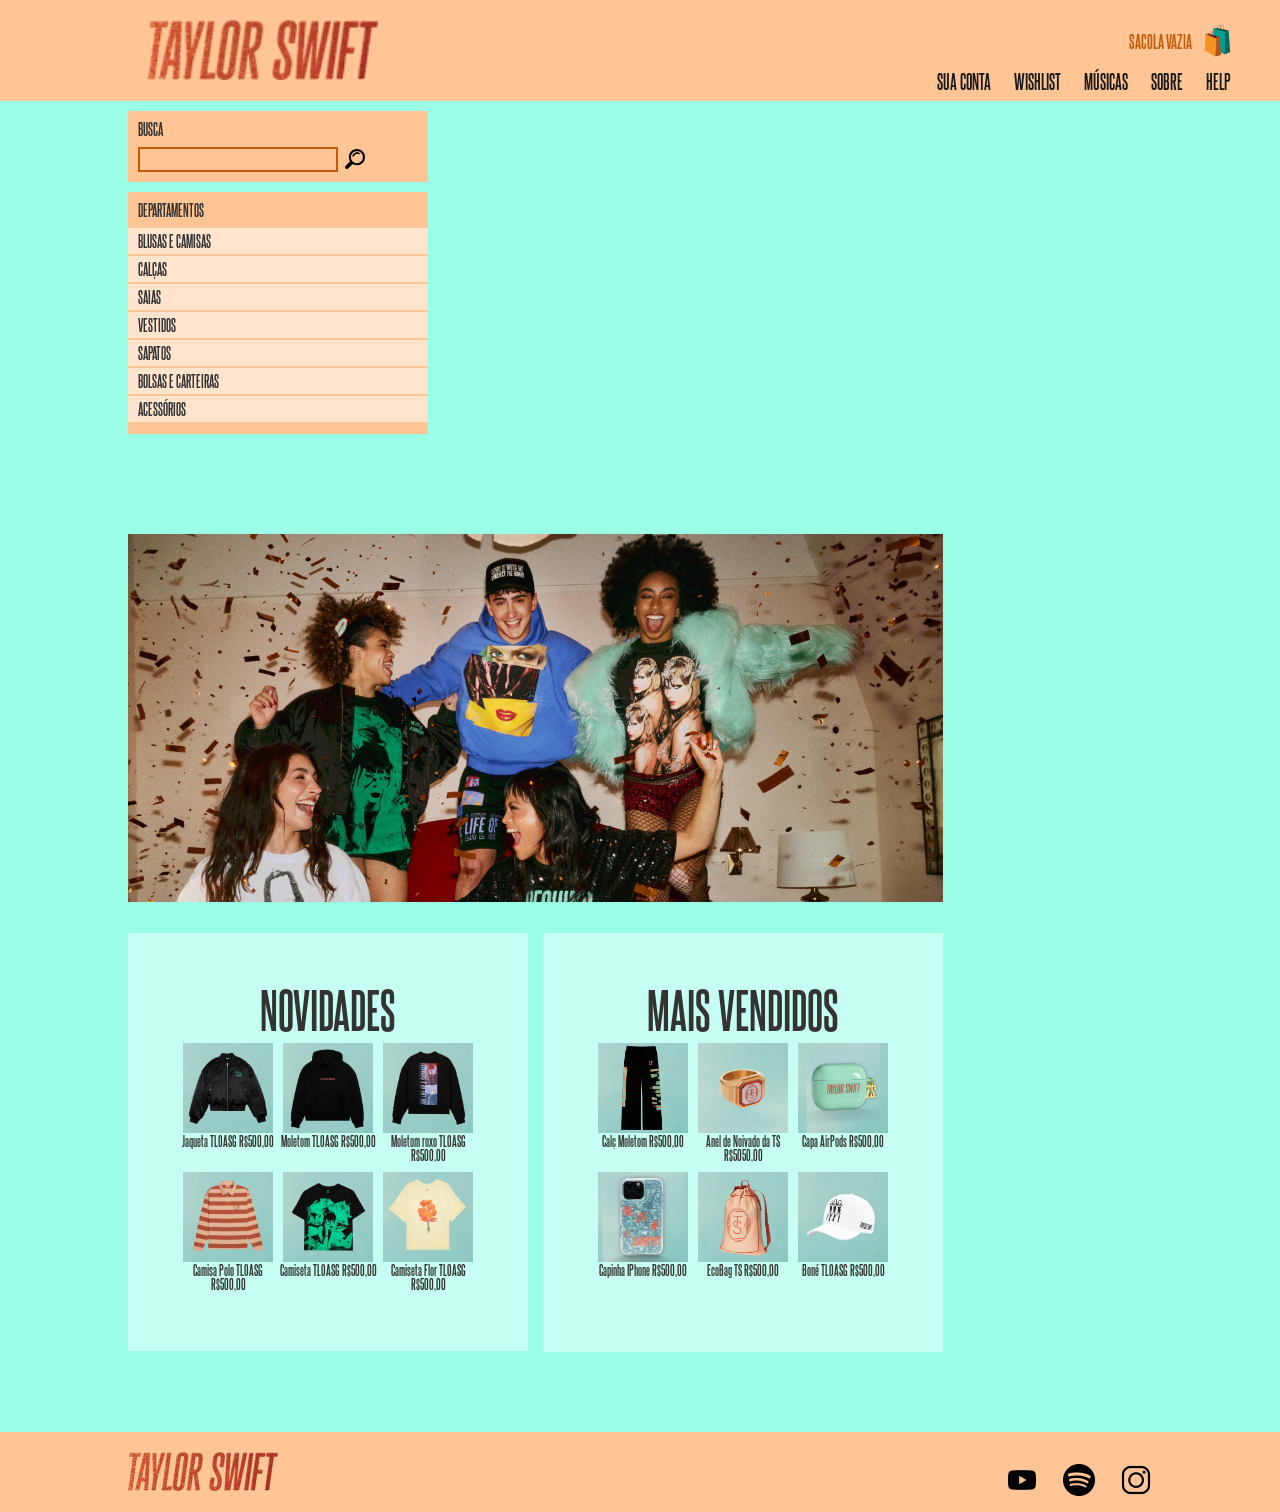
<file: index.html>
<!DOCTYPE html>
<html lang="en">

<head>
  <meta charset="UTF-8">
  <meta name="viewport" content="width=device-width, initial-scale=1.0">
  <title>Taylor Swift</title>
</head>
<link rel="stylesheet" href="css/reset.css">
<link rel="stylesheet" href="css/estilos.css">

<body>
  <header>
    <div class="container">
      <h1 class="logo"> <img src="img/logo2.png" alt="Logo TS" width="230px"></h1>
      <a href="sacola.html">
        <div class="sacola">
          <p>SACOLA VAZIA</p>
          <img src="img/sacola.png" alt="sacola" width="35px">
        </div>
      </a>
      <nav class="menu-opcoes">
        <div class="opcoes">
          <ul>
            <li><a href="suaconta.html">SUA CONTA</a></li>
            <li><a href="wishlist.html">WISHLIST</a></li>
            <li><a href="musicas.html">MÚSICAS</a></li>
            <li><a href="sobre.html">SOBRE</a></li>
            <li><a href="help.html">HELP</a></li>
          </ul>
        </div>
      </nav>
    </div>
  </header>
  <main class="container destaque">
    <section class="busca">
      <h2>Busca</h2>
      <form>
        <input type="search">
        <button>Buscar</button>
      </form>
    </section>
    <!-- fim .busca -->
    <section class="menu-departamentos">
      <h2>Departamentos</h2>
      <nav>
        <ul>
          <li><a href="#">Blusas e Camisas</a></li>
          <li><a href="#">Calças</a></li>
          <li><a href="#">Saias</a></li>
          <li><a href="#">Vestidos</a></li>
          <li><a href="#">Sapatos</a></li>
          <li><a href="#">Bolsas e Carteiras</a></li>
          <li><a href="#">Acessórios</a></li>
        </ul>
      </nav>
    </section>
    <!-- fim .menu-departamentos -->
    <section class="banner-destaque">
      <img src="img/fundo.png" alt="Promoção: The Life of a ShowGirl" width="815px">
    </section>
    <!-- fim .banner-destaque -->
  </main>
  <!-- fim .container .destaque -->
  <article class="container paineis">
    <section class="painel novidades">
      <h2>Novidades</h2>
      <nav>
        <ol>
          <!-- primeiro produto -->
          <li>
            <a href="produto1.html">
              <figure>
                <img src="img/produtos/produto1.jpg" alt="miniatura1" width="90px" height="90px">
                <figcaption>Jaqueta TLOASG R$500,00</figcaption>
              </figure>
            </a>
          </li>
          <!-- fim do primeiro produto -->
          <li>
            <a href="produto2.html">
              <figure>
                <img src="img/produtos/produto2.jpg" alt="miniatura2" width="90px" height="90px">
                <figcaption>Moletom TLOASG R$500,00</figcaption>
              </figure>
            </a>
          </li>
          <li>
            <a href="produto3.html">
              <figure>
                <img src="img/produtos/produto3.jpg" alt="miniatura2" width="90px" height="90px">
                <figcaption>Moletom roxo TLOASG R$500,00</figcaption>
              </figure>
            </a>
          </li>

          <li>
            <a href="produto4.html">
              <figure>
                <img src="img/produtos/produto4.jpg" alt="miniatura4" width="90px" height="90px">
                <figcaption>Camisa Polo TLOASG R$500,00</figcaption>
              </figure>
            </a>
          </li>

          <li>
            <a href="produto5.html">
              <figure>
                <img src="img/produtos/produto5.jpg" alt="miniatura5" width="90px" height="90px">
                <figcaption>Camiseta TLOASG R$500,00</figcaption>
              </figure>
            </a>
          </li>

          <li>
            <a href="produto6.html">
              <figure>
                <img src="img/produtos/produto6.jpg" alt="miniatura6" width="90px" height="90px">
                <figcaption>Camiseta Flor TLOASG R$500,00</figcaption>
              </figure>
            </a>
          </li>
        </ol>
      </nav>
    </section>
    <section class="painel mais-vendidos">
      <h2>Mais Vendidos</h2>
      <nav>
        <ol>

          <li>
            <a href="produto.html">
              <figure>
                <img src="img/produtos/maisvendidos1.png" alt="miniatura2" width="90px" height="90px">
                <figcaption>Calç Moletom R$500,00</figcaption>
              </figure>
            </a>
          </li>
          <li>
            <a href="produto.html">
              <figure>
                <img src="img/produtos/maisvendidos2.png" alt="miniatura2" width="90px" height="90px">
                <figcaption>Anel de Noivado da TS R$5050,00</figcaption>
              </figure>
            </a>
          </li>

          <li>
            <a href="produto.html">
              <figure>
                <img src="img/produtos/maisvendidos3.png" alt="miniatura4" width="90px" height="90px">
                <figcaption>Capa AirPods R$500,00</figcaption>
              </figure>
            </a>
          </li>

          <li>
            <a href="produto.html">
              <figure>
                <img src="img/produtos/maisvendidos4.png" alt="miniatura5" width="90px" height="90px">
                <figcaption>Capinha IPhone R$500,00</figcaption>
              </figure>
            </a>
          </li>

          <li>
            <a href="produto.html">
              <figure>
                <img src="img/produtos/maisvendidos5.png" alt="miniatura6" width="90px" height="90px">
                <figcaption>EcoBag TS R$500,00</figcaption>
              </figure>
            </a>
          </li>
          <li>
            <a href="produto.html">
              <figure>
                <img src="img/produtos/maisvendidos6.png" alt="miniatura6" width="90px" height="90px">
                <figcaption>Boné TLOASG R$500,00</figcaption>
              </figure>
            </a>
          </li>
        </ol>
      </nav>
    </section>

  </article>
  <!-- fim .container .paineis -->

  <footer>
    <div class="container">
      <img src="img/logo2.png" alt="Logo da TS">
      <ul class="social">
        <li><a href="http://youtube.com/taylorswift">Youtube</a></li>
        <li><a href="http://spotify.com/taylorswift">Spotify</a></li>
        <li><a href="http://instagram.com/taylorswift">Instagram</a></li>
      </ul>
    </div>
  </footer>
</body>

</html>
</file>
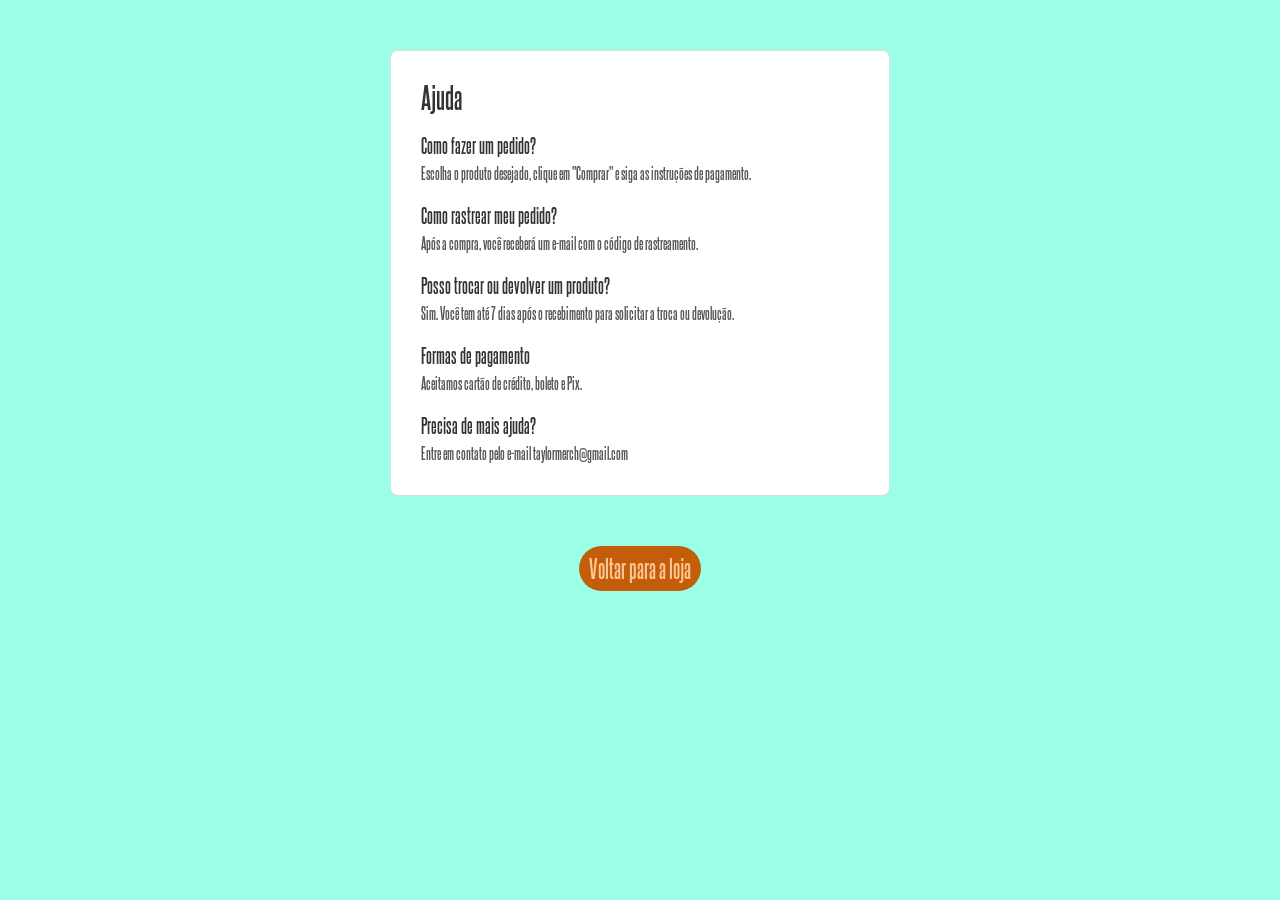
<file: help.html>
<!DOCTYPE html>
<html lang="en">
<head>
    <meta charset="UTF-8">
    <meta name="viewport" content="width=device-width, initial-scale=1.0">
    <title>Help</title>
    <link rel="stylesheet" href="css/reset.css">
<link rel="stylesheet" href="css/estilos.css">
</head>
<body>
    <div class="help">
    <h1>Ajuda</h1>

    <h2>Como fazer um pedido?</h2>
    <p>Escolha o produto desejado, clique em "Comprar" e siga as instruções de pagamento.</p>

    <h2>Como rastrear meu pedido?</h2>
    <p>Após a compra, você receberá um e-mail com o código de rastreamento.</p>

    <h2>Posso trocar ou devolver um produto?</h2>
    <p>Sim. Você tem até 7 dias após o recebimento para solicitar a troca ou devolução.</p>

    <h2>Formas de pagamento</h2>
    <p>Aceitamos cartão de crédito, boleto e Pix.</p>

    <h2>Precisa de mais ajuda?</h2>
    <p>Entre em contato pelo e-mail <strong>taylormerch@gmail.com</strong></p>
  </div>

  <div class="voltar">
    <a href="index.html">Voltar para a loja</a>
  </div>
</body>
</html>
</file>
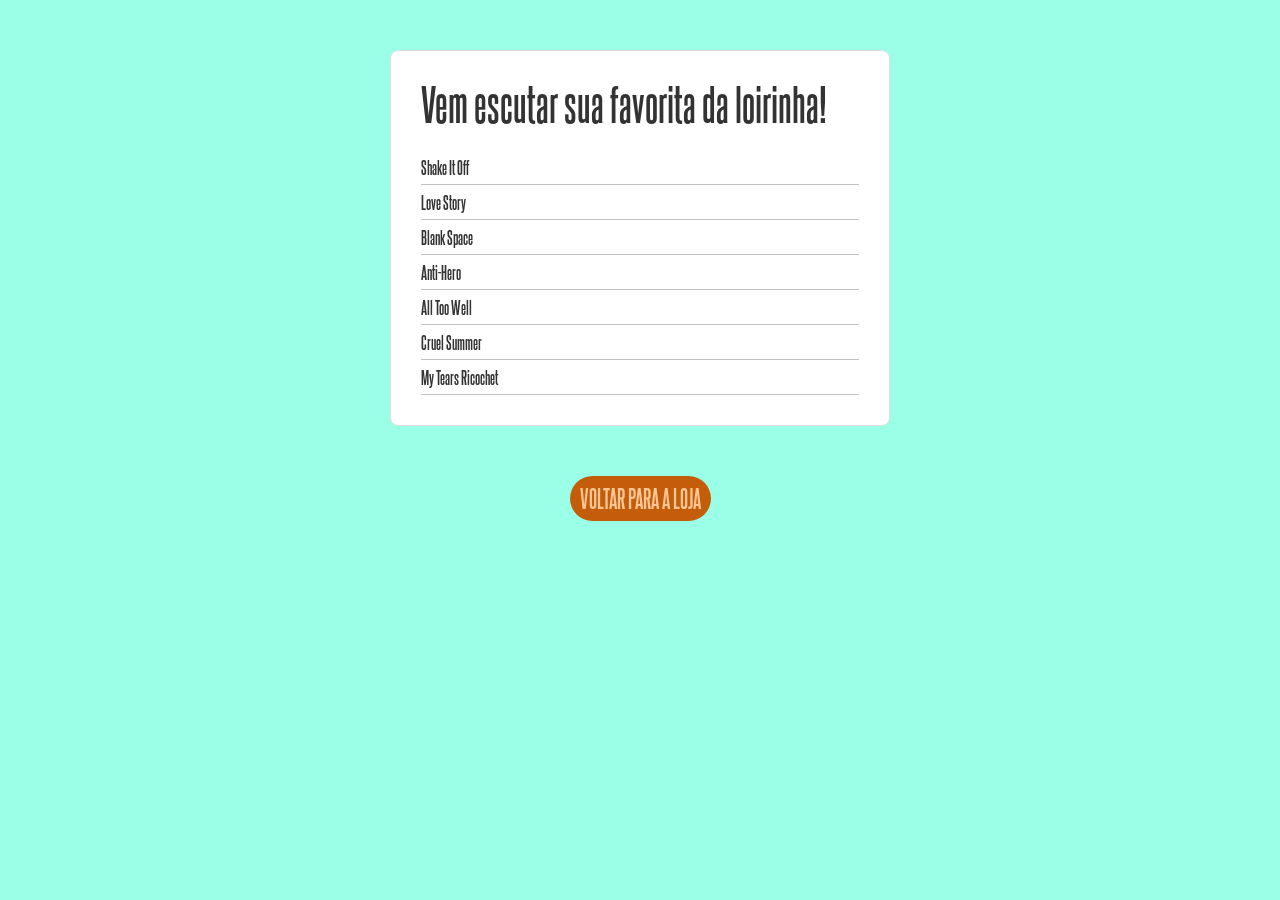
<file: musicas.html>
<!DOCTYPE html>
<html lang="en">
<head>
    <meta charset="UTF-8">
    <meta name="viewport" content="width=device-width, initial-scale=1.0">
    <title>Músicas</title>
    <link rel="stylesheet" href="css/reset.css">
<link rel="stylesheet" href="css/estilos.css">
</head>
<body>
    <div class="musicas">
    <h1>Vem escutar sua favorita da loirinha!</h1>
     <ul>
    <li><a href=""></a>Shake It Off</li>
    <li>Love Story</li>
    <li>Blank Space</li>
    <li>Anti-Hero</li>
    <li>All Too Well</li>
    <li>Cruel Summer</li>
    <li>My Tears Ricochet</li>
  </ul>
  </div>
  <div class="voltar">
    <a href="index.html">VOLTAR PARA A LOJA</a>
</div>
</body>
</html>
</file>
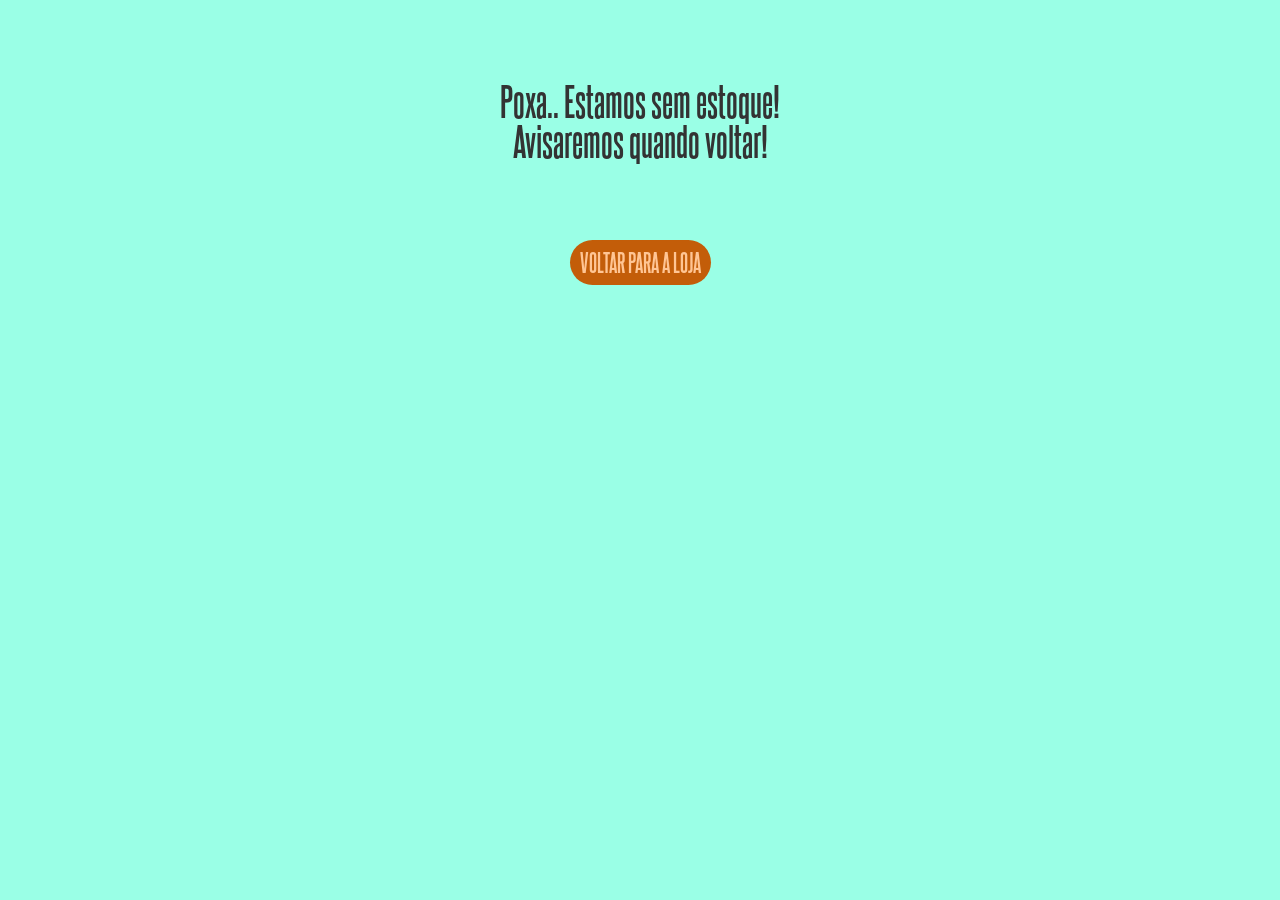
<file: produto.html>
<!DOCTYPE html>
<html lang="en">

<head>
    <meta charset="UTF-8">
    <meta name="viewport" content="width=device-width, initial-scale=1.0">
    <title>Produto</title>
    <link rel="stylesheet" href="css/reset.css">
    <link rel="stylesheet" href="css/estilos.css">
</head>

<body>
    <p class="estoque">
        Poxa.. Estamos sem estoque! <br> Avisaremos quando voltar!
    </p>

    <div class="voltar">
        <a href="index.html">VOLTAR PARA A LOJA</a>
    </div>

</body>

</html>
</file>
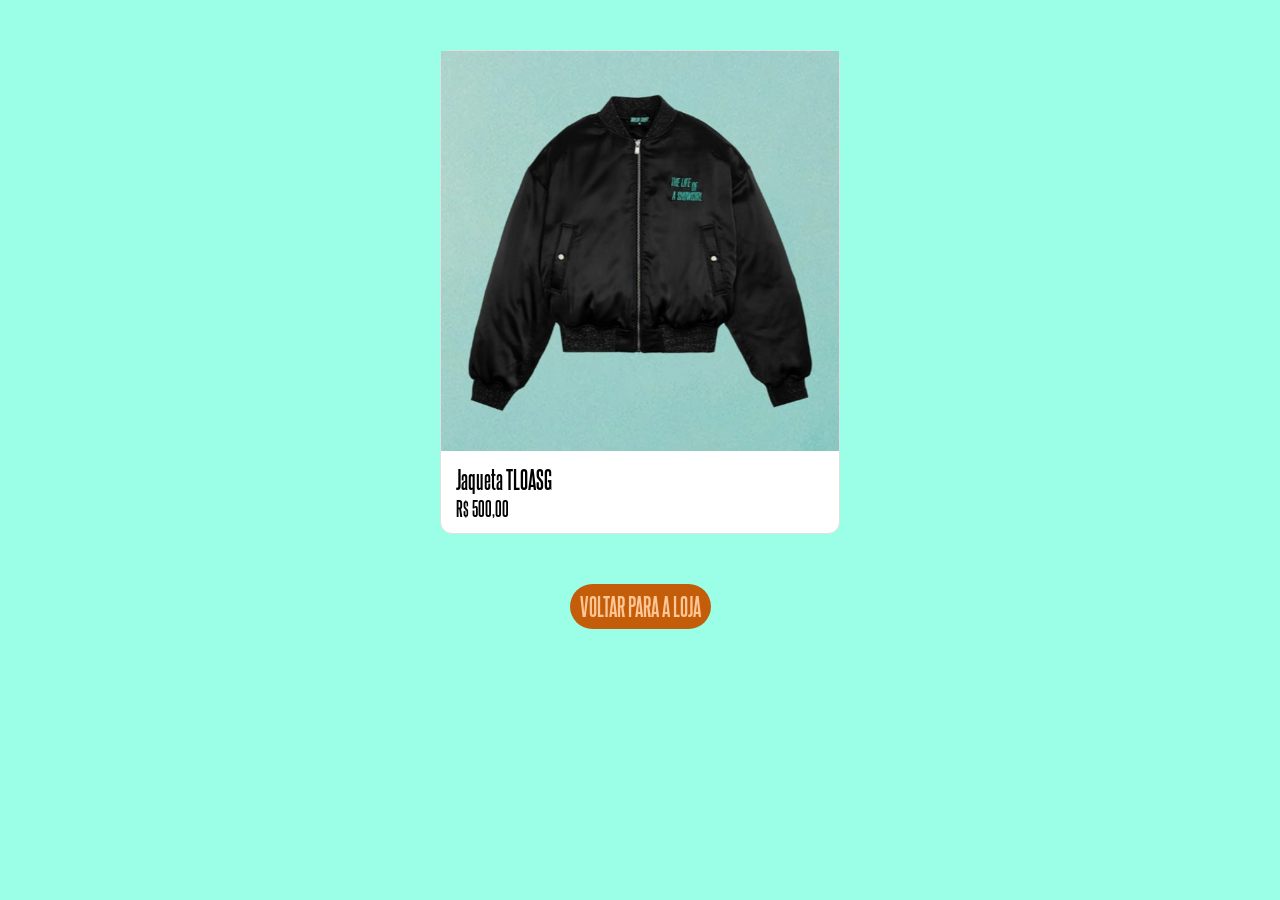
<file: produto1.html>
<!DOCTYPE html>
<html lang="en">

<head>
    <meta charset="UTF-8">
    <meta name="viewport" content="width=device-width, initial-scale=1.0">
    <title>Produto</title>
    <link rel="stylesheet" href="css/reset.css">
    <link rel="stylesheet" href="css/estilos.css">
</head>

<body>
    <div class="produto-container">
    <figure class="produto-imagem">
      <img src="img/produtos/produto1.jpg" alt="Jaqueta TLOASG">
    </figure>
    <div class="produto-info">
      <p class="produto-nome">Jaqueta TLOASG</p>
      <p class="produto-preco">R$ 500,00</p>
    </div>
  </div>

    <div class="voltar">
        <a href="index.html">VOLTAR PARA A LOJA</a>
    </div>

</body>

</html>
</file>
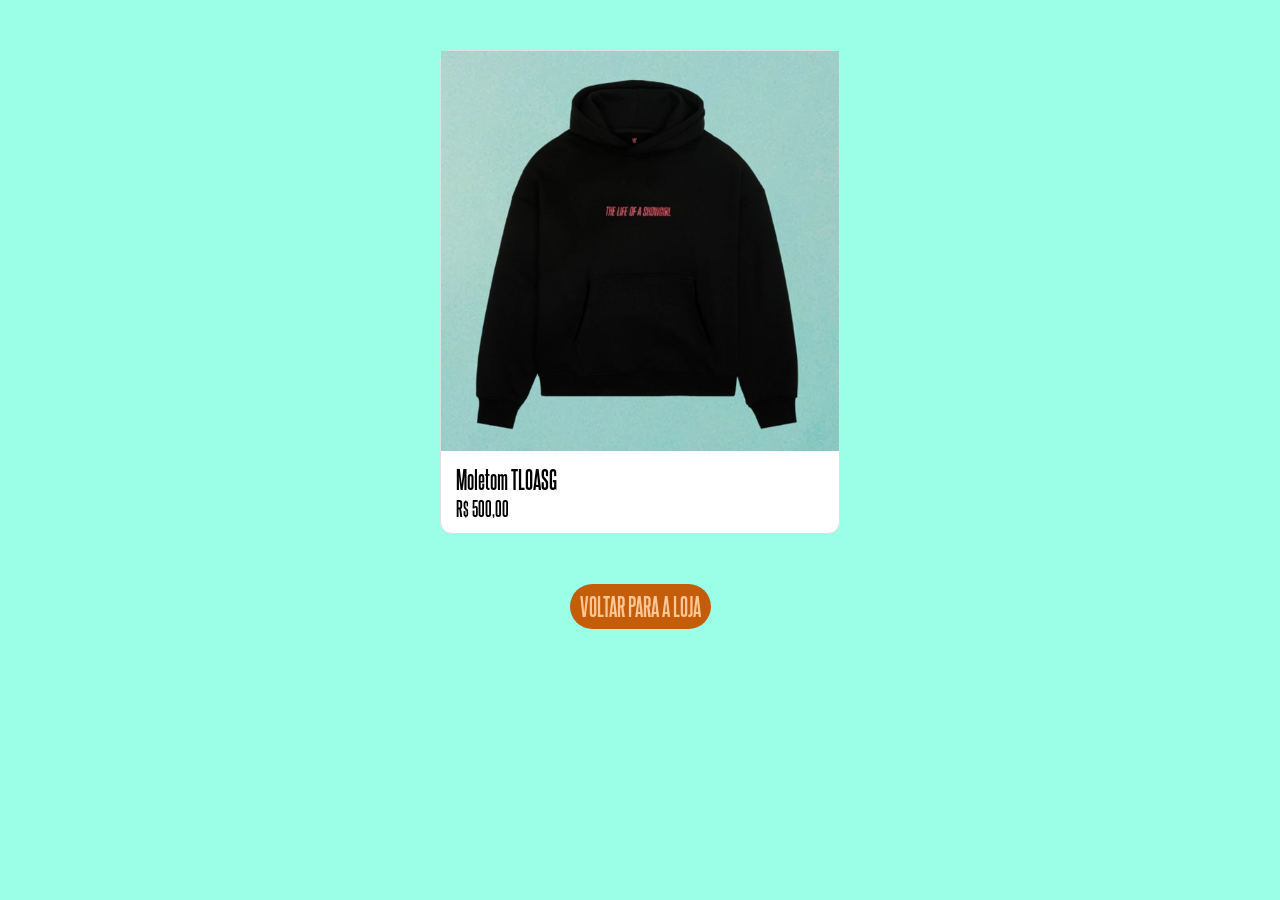
<file: produto2.html>
<!DOCTYPE html>
<html lang="en">

<head>
    <meta charset="UTF-8">
    <meta name="viewport" content="width=device-width, initial-scale=1.0">
    <title>Produto</title>
    <link rel="stylesheet" href="css/reset.css">
    <link rel="stylesheet" href="css/estilos.css">
</head>

<body>
    <div class="produto-container">
    <figure class="produto-imagem">
      <img src="img/produtos/produto2.jpg" alt="Moletom">
    </figure>
    <div class="produto-info">
      <p class="produto-nome">Moletom TLOASG</p>
      <p class="produto-preco">R$ 500,00</p>
    </div>
  </div>

    <div class="voltar">
        <a href="index.html">VOLTAR PARA A LOJA</a>
    </div>

</body>

</html>
</file>
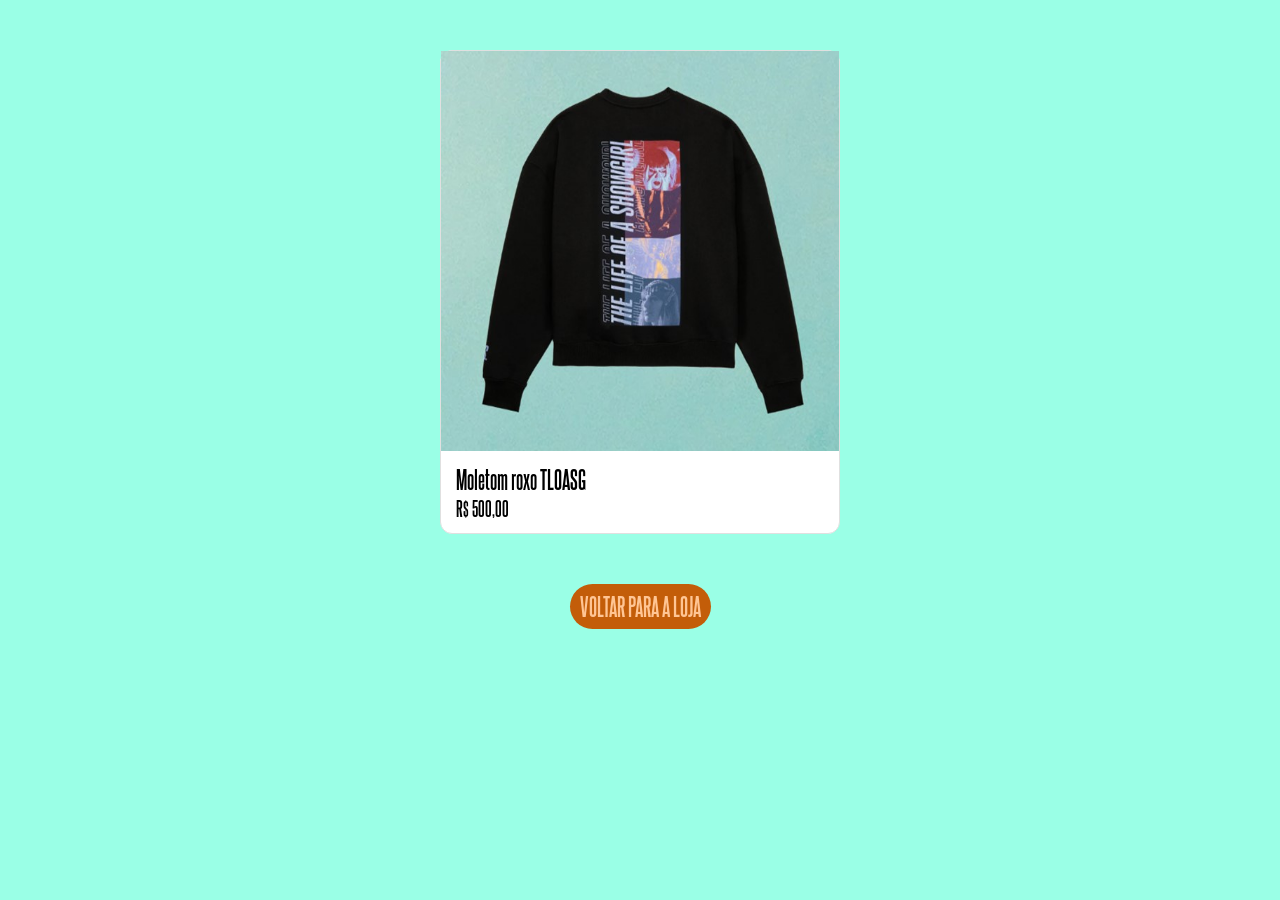
<file: produto3.html>
<!DOCTYPE html>
<html lang="en">

<head>
    <meta charset="UTF-8">
    <meta name="viewport" content="width=device-width, initial-scale=1.0">
    <title>Produto</title>
    <link rel="stylesheet" href="css/reset.css">
    <link rel="stylesheet" href="css/estilos.css">
</head>

<body>
    <div class="produto-container">
    <figure class="produto-imagem">
      <img src="img/produtos/produto3.jpg" alt="Moletom Roxo">
    </figure>
    <div class="produto-info">
      <p class="produto-nome">Moletom roxo TLOASG</p>
      <p class="produto-preco">R$ 500,00</p>
    </div>
  </div>

    <div class="voltar">
        <a href="index.html">VOLTAR PARA A LOJA</a>
    </div>

</body>

</html>
</file>
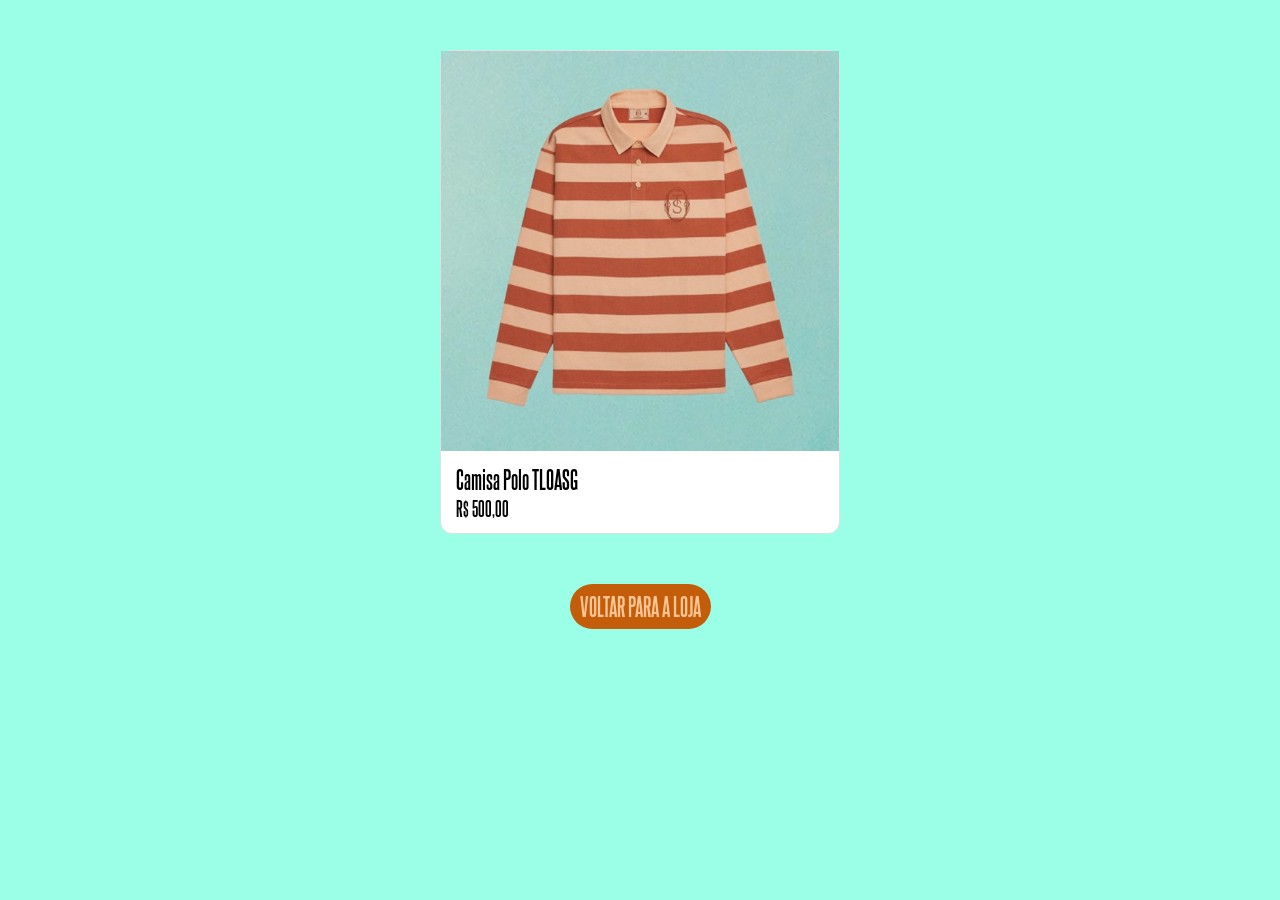
<file: produto4.html>
<!DOCTYPE html>
<html lang="en">

<head>
    <meta charset="UTF-8">
    <meta name="viewport" content="width=device-width, initial-scale=1.0">
    <title>Produto</title>
    <link rel="stylesheet" href="css/reset.css">
    <link rel="stylesheet" href="css/estilos.css">
</head>

<body>
    <div class="produto-container">
    <figure class="produto-imagem">
      <img src="img/produtos/produto4.jpg" alt="camisa polo">
    </figure>
    <div class="produto-info">
      <p class="produto-nome">Camisa Polo TLOASG </p>
      <p class="produto-preco">R$ 500,00</p>
    </div>
  </div>

    <div class="voltar">
        <a href="index.html">VOLTAR PARA A LOJA</a>
    </div>

</body>

</html>
</file>
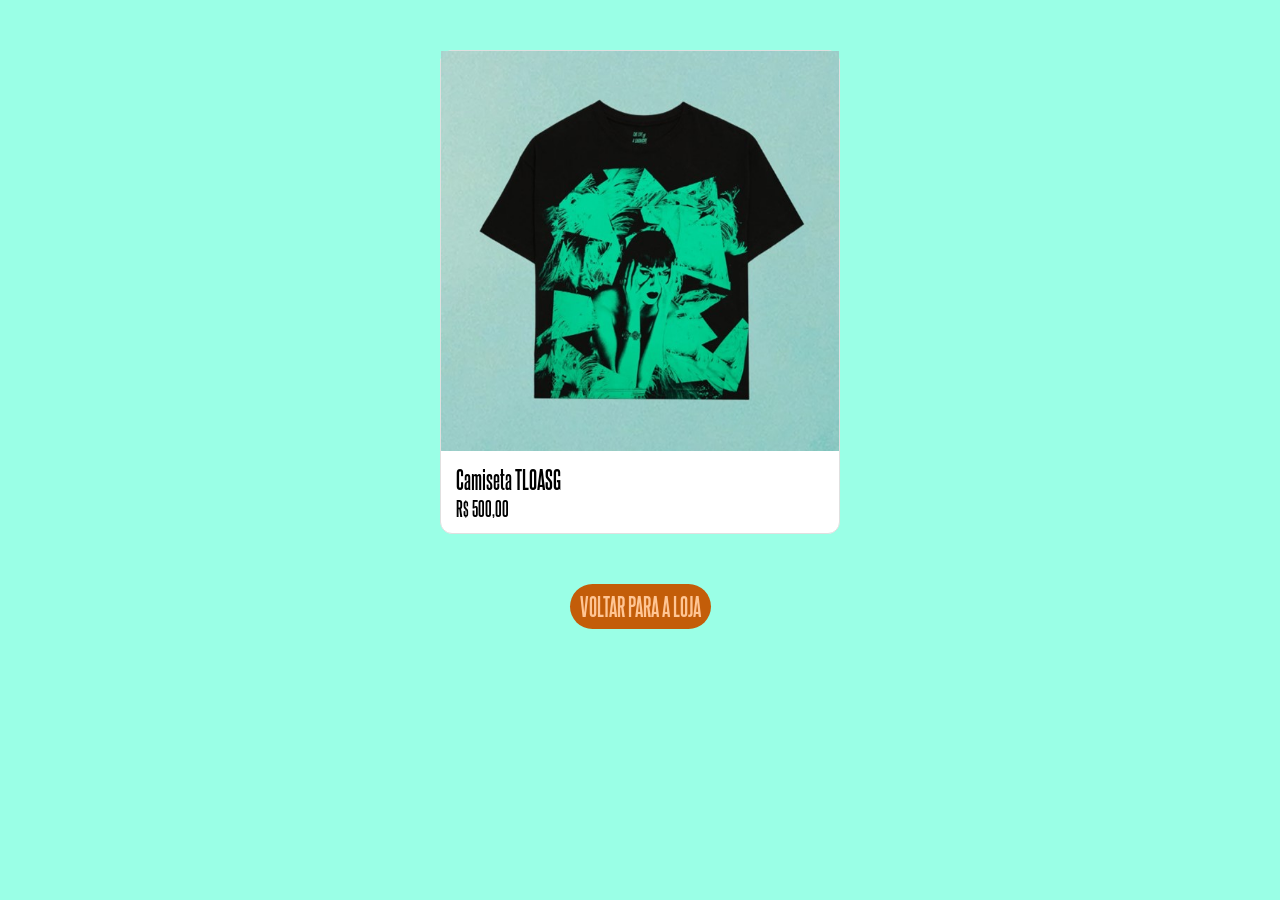
<file: produto5.html>
<!DOCTYPE html>
<html lang="en">

<head>
    <meta charset="UTF-8">
    <meta name="viewport" content="width=device-width, initial-scale=1.0">
    <title>Produto</title>
    <link rel="stylesheet" href="css/reset.css">
    <link rel="stylesheet" href="css/estilos.css">
</head>

<body>
    <div class="produto-container">
    <figure class="produto-imagem">
      <img src="img/produtos/produto5.jpg" alt="camisa">
    </figure>
    <div class="produto-info">
      <p class="produto-nome">Camiseta TLOASG </p>
      <p class="produto-preco">R$ 500,00</p>
    </div>
  </div>

    <div class="voltar">
        <a href="index.html">VOLTAR PARA A LOJA</a>
    </div>

</body>

</html>
</file>
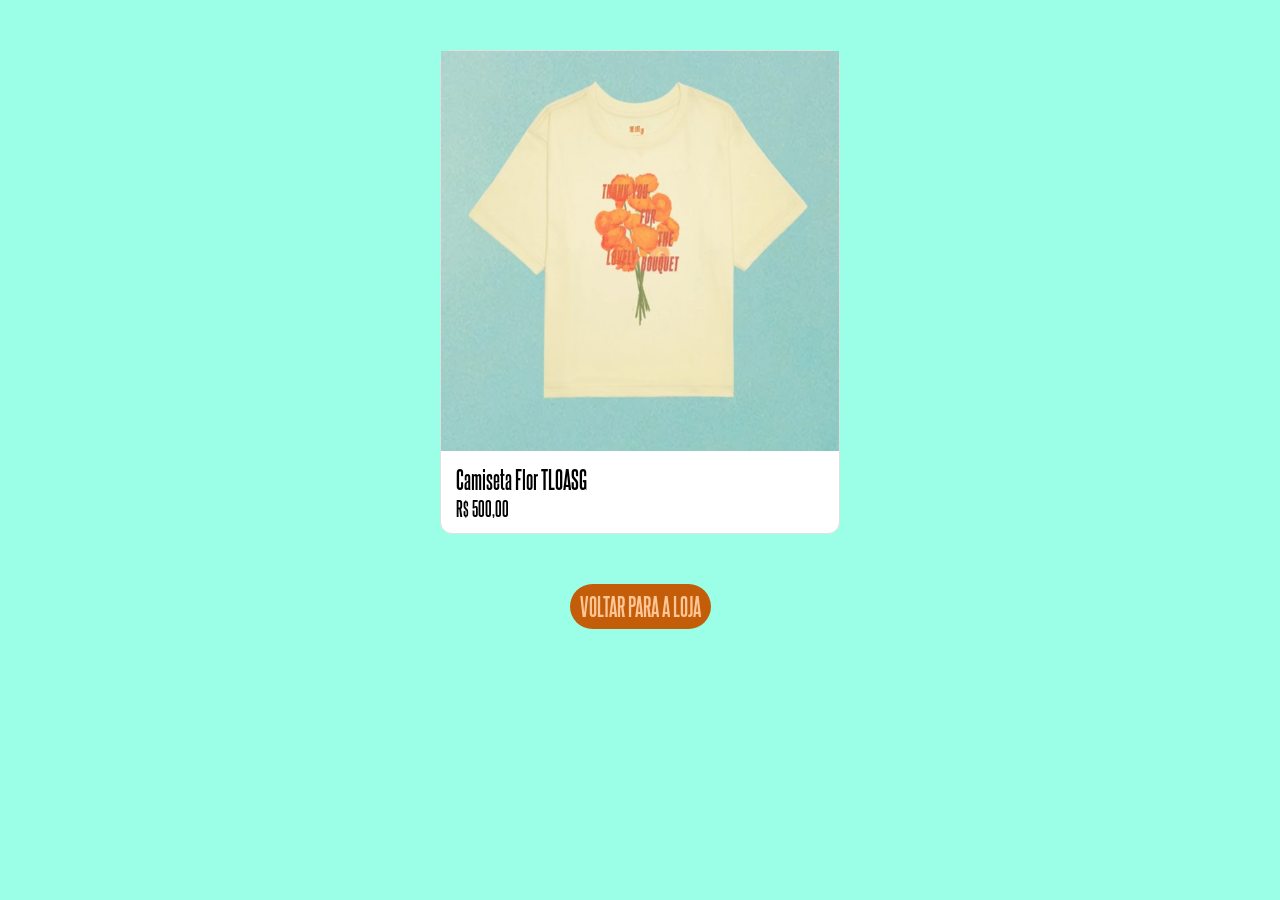
<file: produto6.html>
<!DOCTYPE html>
<html lang="en">

<head>
    <meta charset="UTF-8">
    <meta name="viewport" content="width=device-width, initial-scale=1.0">
    <title>Produto</title>
    <link rel="stylesheet" href="css/reset.css">
    <link rel="stylesheet" href="css/estilos.css">
</head>

<body>
    <div class="produto-container">
    <figure class="produto-imagem">
      <img src="img/produtos/produto6.jpg" alt="camisa flor">

    </figure>
    <div class="produto-info">
      <p class="produto-nome">Camiseta Flor TLOASG </p>
      <p class="produto-preco">R$ 500,00</p>
    </div>
  </div>

    <div class="voltar">
        <a href="index.html">VOLTAR PARA A LOJA</a>
    </div>

</body>

</html>
</file>
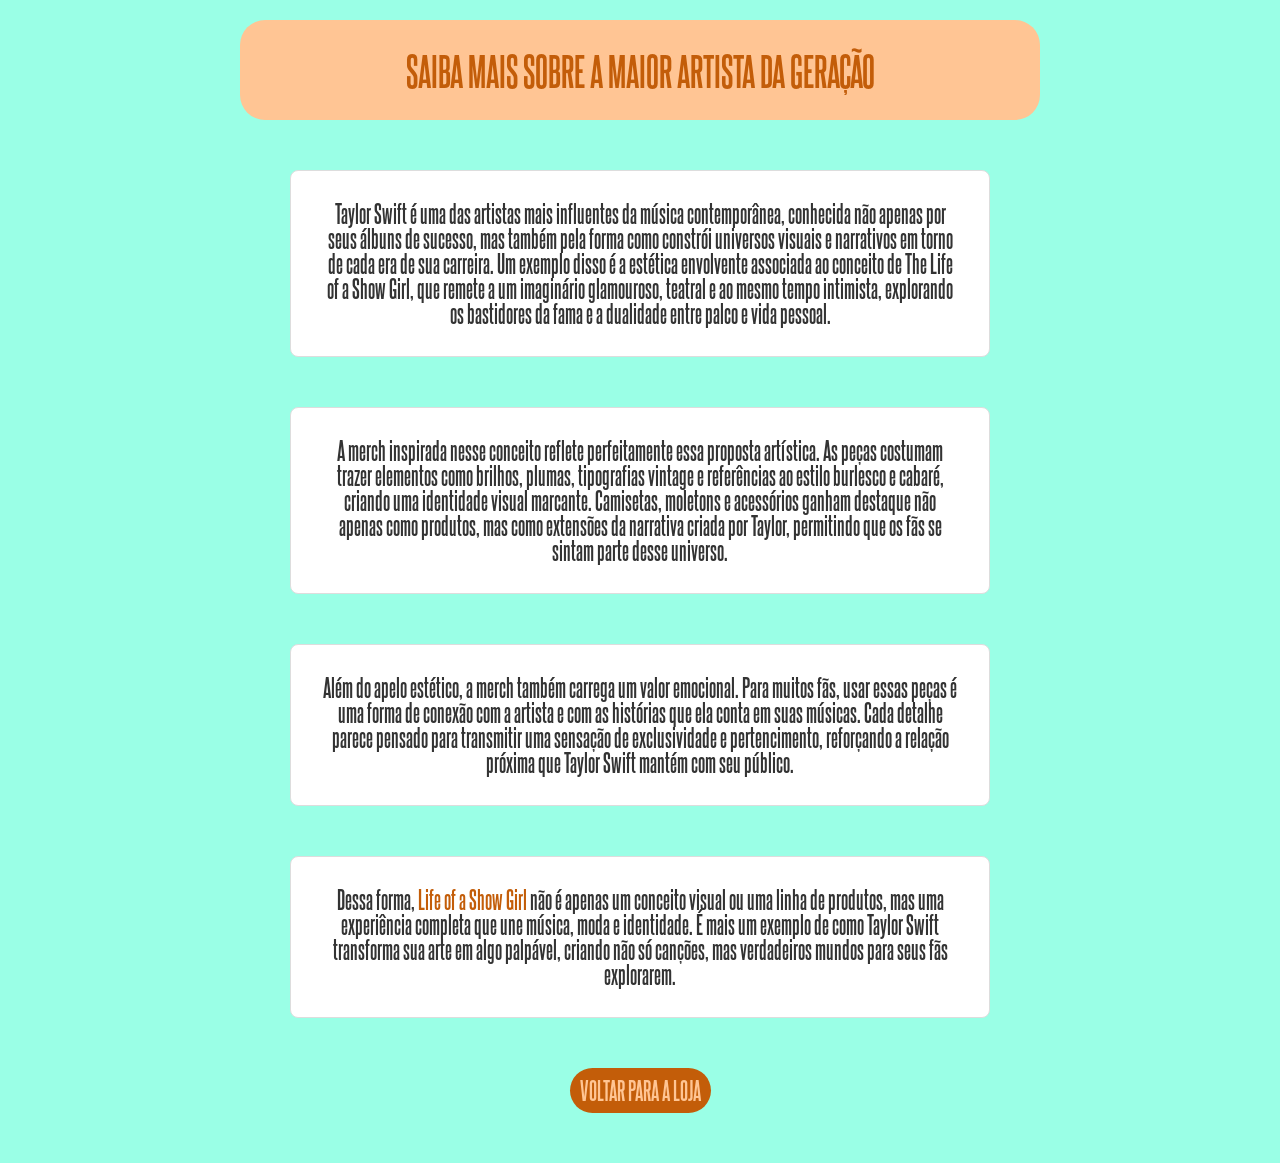
<file: sobre.html>
<!DOCTYPE html>
<html lang="en">
<head>
    <meta charset="UTF-8">
    <meta name="viewport" content="width=device-width, initial-scale=1.0">
    <title>Sobre</title>
<link rel="stylesheet" href="css/reset.css">
<link rel="stylesheet" href="css/estilos.css">
</head>
<body>
<h1 class="titulo">SAIBA MAIS SOBRE A MAIOR ARTISTA DA GERAÇÃO</h1> 
<p class="sobre">
Taylor Swift é uma das artistas mais influentes da música contemporânea, conhecida não apenas por seus álbuns de sucesso, mas também pela forma como constrói universos visuais e narrativos em torno de cada era de sua carreira. Um exemplo disso é a estética envolvente associada ao conceito de <span>The Life of a Show Girl</span>, que remete a um imaginário glamouroso, teatral e ao mesmo tempo intimista, explorando os bastidores da fama e a dualidade entre palco e vida pessoal.</p>
<p class="sobre"> A merch inspirada nesse conceito reflete perfeitamente essa proposta artística. As peças costumam trazer elementos como brilhos, plumas, tipografias vintage e referências ao estilo burlesco e cabaré, criando uma identidade visual marcante. Camisetas, moletons e acessórios ganham destaque não apenas como produtos, mas como extensões da narrativa criada por Taylor, permitindo que os fãs se sintam parte desse universo. </p>
<p class="sobre">Além do apelo estético, a merch também carrega um valor emocional. Para muitos fãs, usar essas peças é uma forma de conexão com a artista e com as histórias que ela conta em suas músicas. Cada detalhe parece pensado para transmitir uma sensação de exclusividade e pertencimento, reforçando a relação próxima que Taylor Swift mantém com seu público. </p>
<p class="sobre">Dessa forma, <span class="text-span"> Life of a Show Girl </span> não é apenas um conceito visual ou uma linha de produtos, mas uma experiência completa que une música, moda e identidade. É mais um exemplo de como Taylor Swift transforma sua arte em algo palpável, criando não só canções, mas verdadeiros mundos para seus fãs explorarem.</p>

<div class="voltar">
    <a href="index.html">VOLTAR PARA A LOJA</a>
</div>


</body>
</html>
</file>
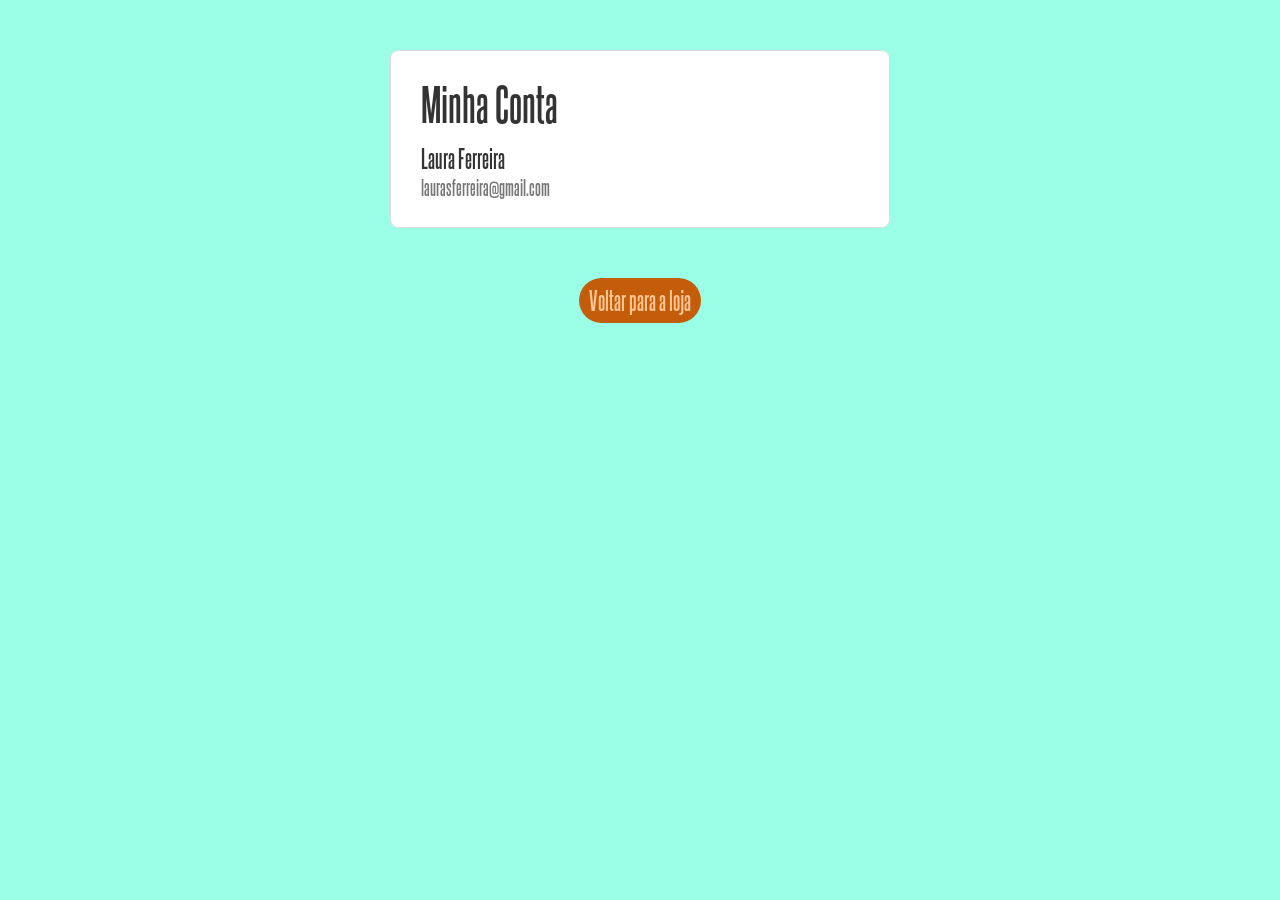
<file: suaconta.html>
<!DOCTYPE html>
<html lang="en">
<head>
    <meta charset="UTF-8">
    <meta name="viewport" content="width=device-width, initial-scale=1.0">
    <title>Sua conta</title>
    <link rel="stylesheet" href="css/reset.css">
    <link rel="stylesheet" href="css/estilos.css">
</head>
<body>
    <div class="conta">
    <h1>Minha Conta</h1>
    <p class="nome">Laura Ferreira</p>
    <p class="email">laurasferreira@gmail.com</p>
  </div>

  <div class="voltar">
    <a href="index.html">Voltar para a loja</a>
  </div>
</body>
</html>
</file>
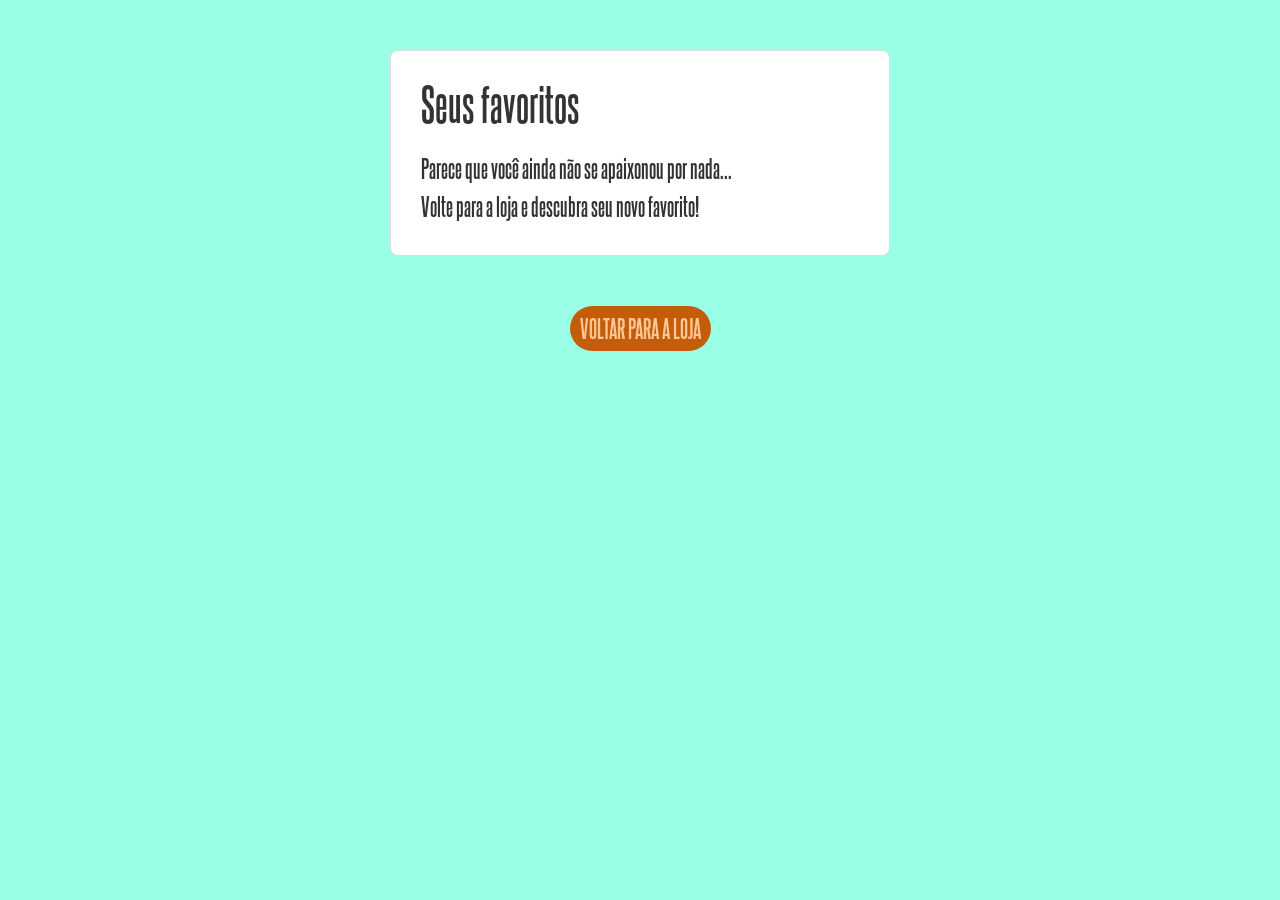
<file: wishlist.html>
<!DOCTYPE html>
<html lang="en">
<head>
    <meta charset="UTF-8">
    <meta name="viewport" content="width=device-width, initial-scale=1.0">
    <title>Wishlist</title>
    <link rel="stylesheet" href="css/reset.css">
    <link rel="stylesheet" href="css/estilos.css">
</head>
<body>
    <div class="favoritos">
    <h1>Seus favoritos</h1>
    <p>Parece que você ainda não se apaixonou por nada...</p>
    <p>Volte para a loja e descubra seu novo favorito!</p>
    </div>

    <div class="voltar">
    <a href="index.html">VOLTAR PARA A LOJA</a>
</div>
</body>
</html>
</file>
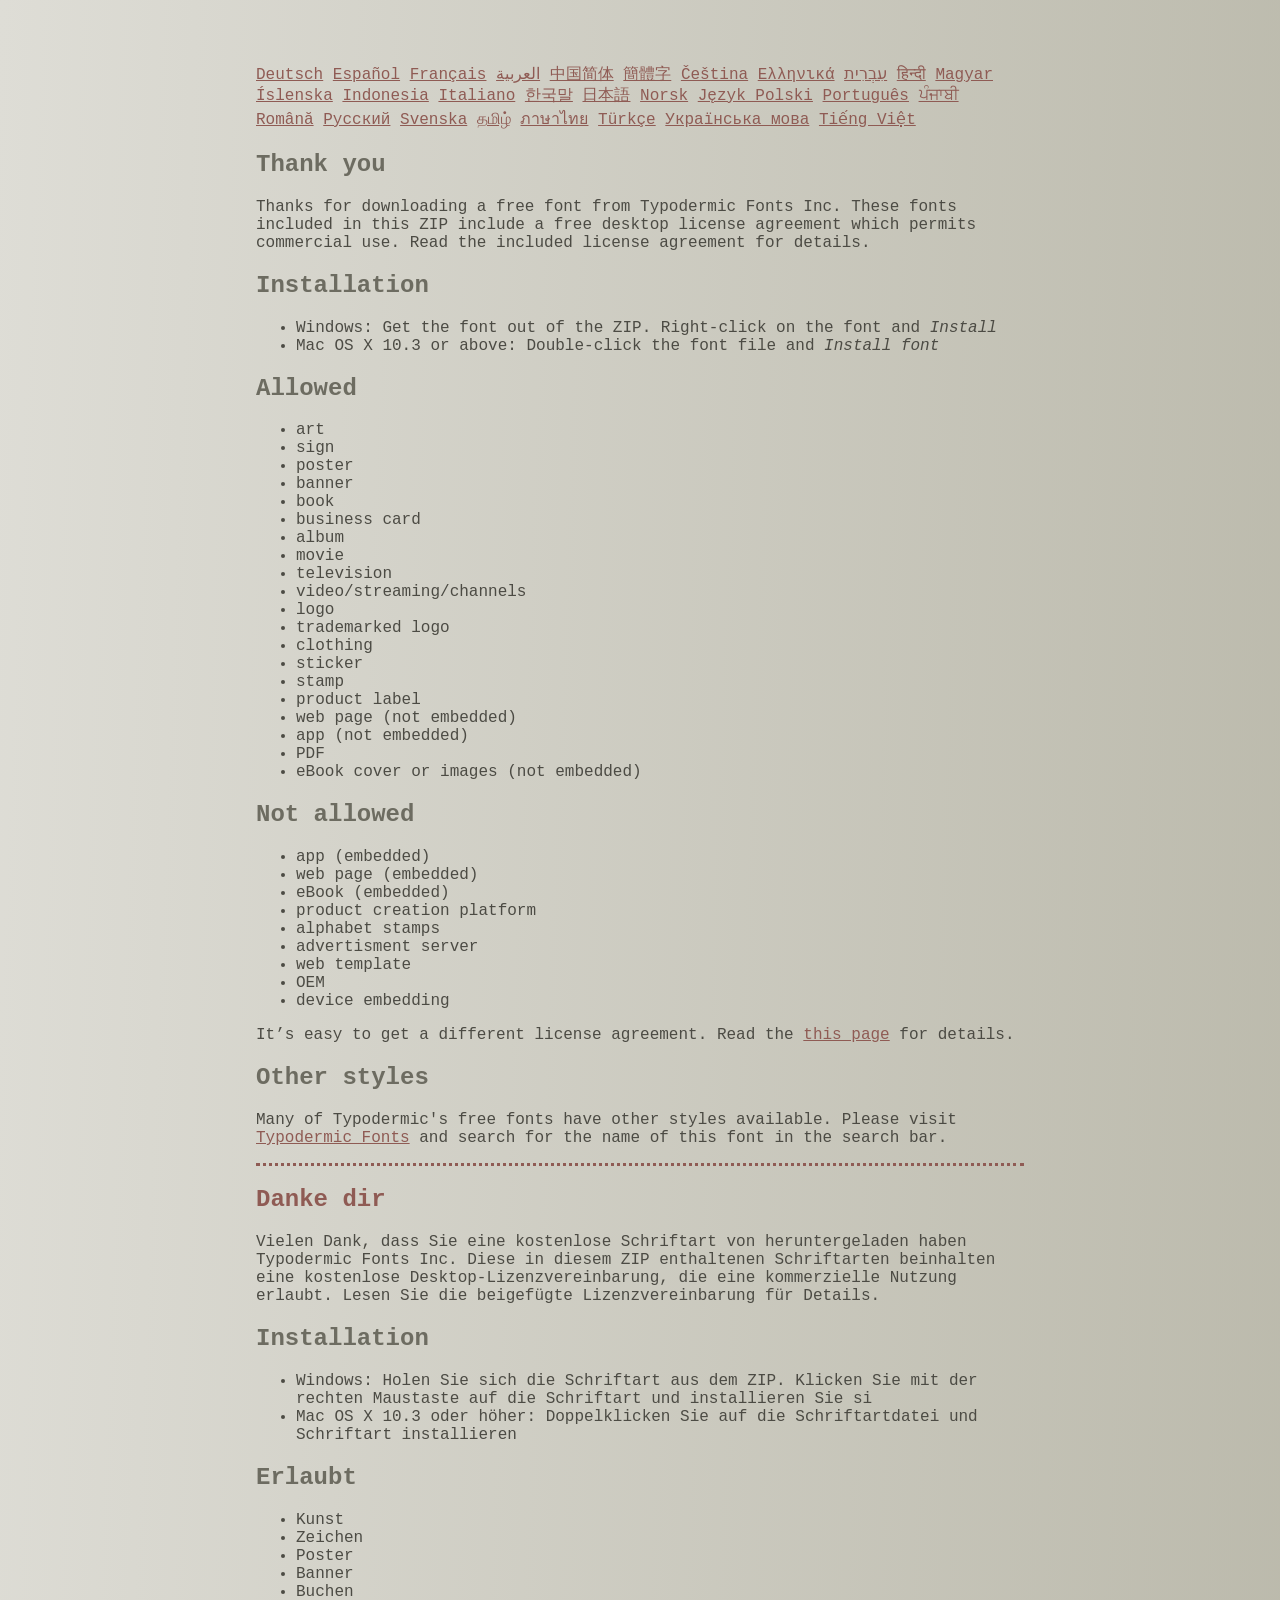
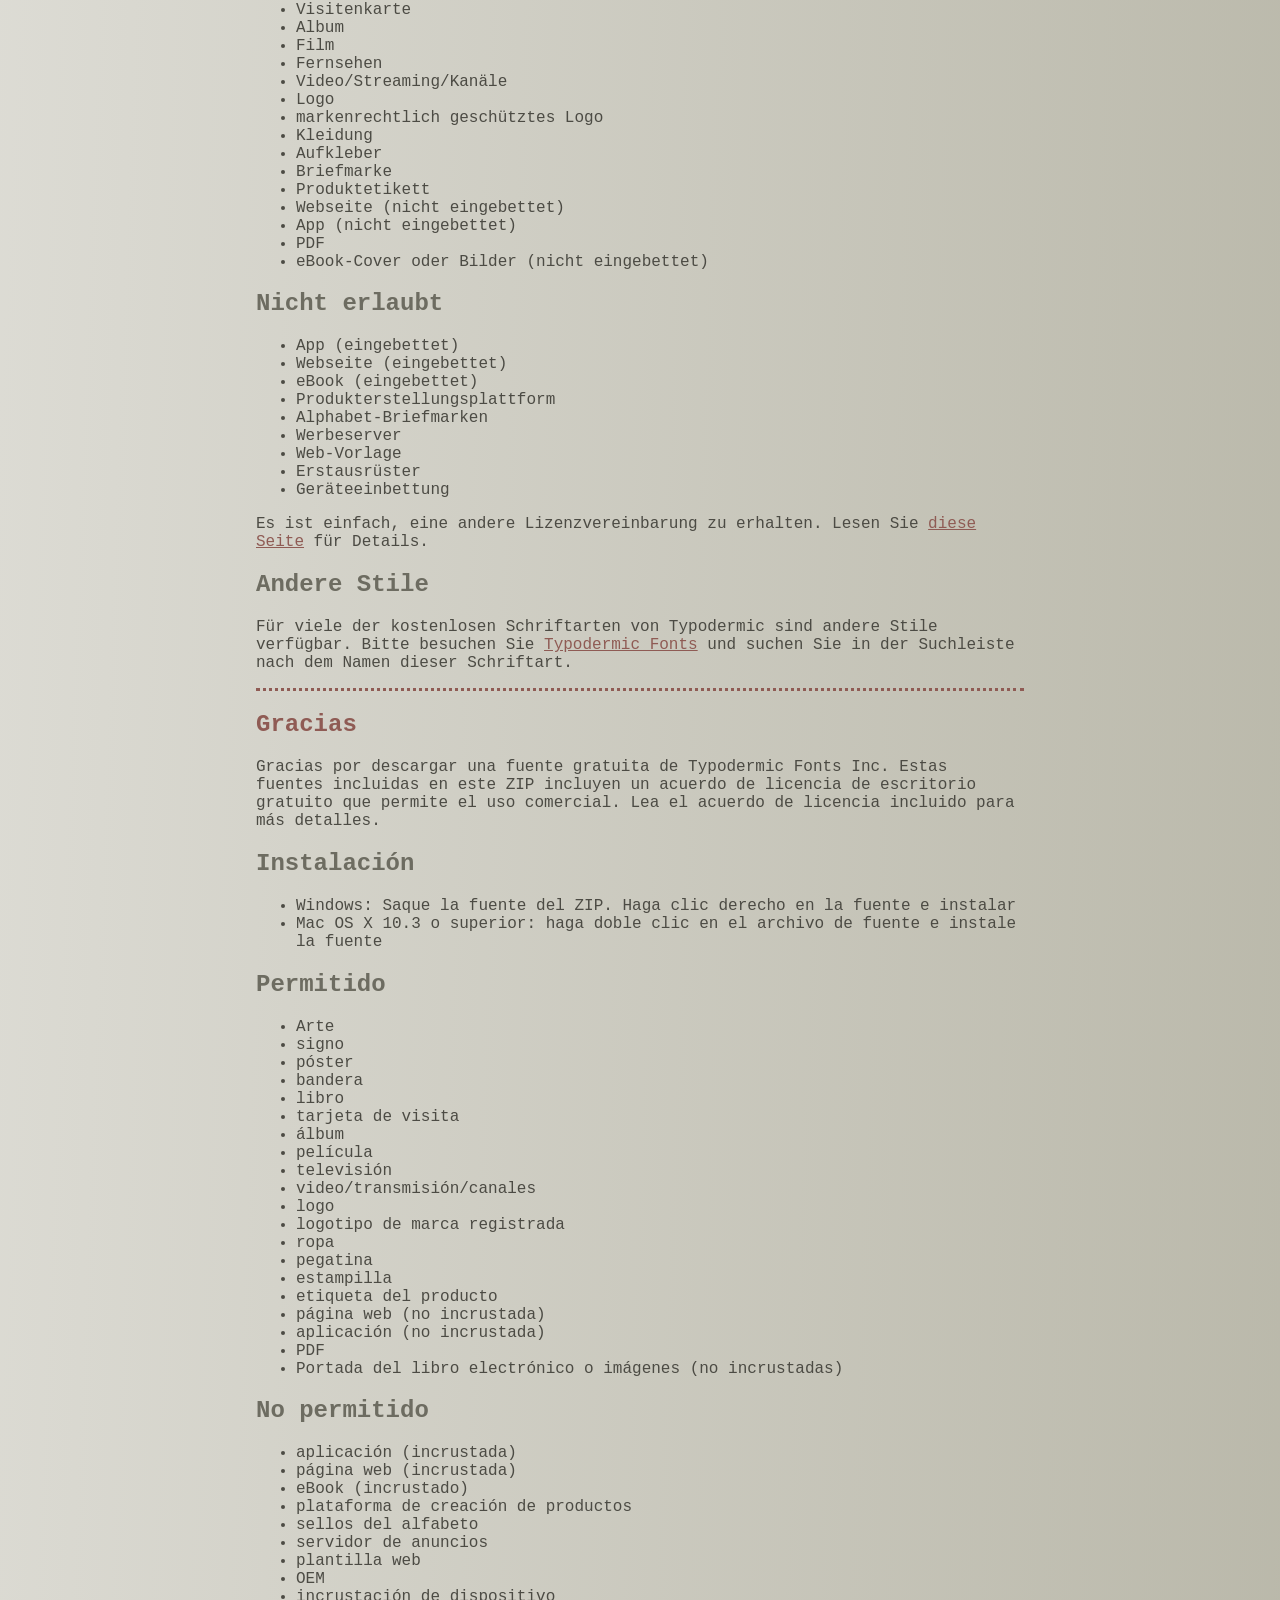
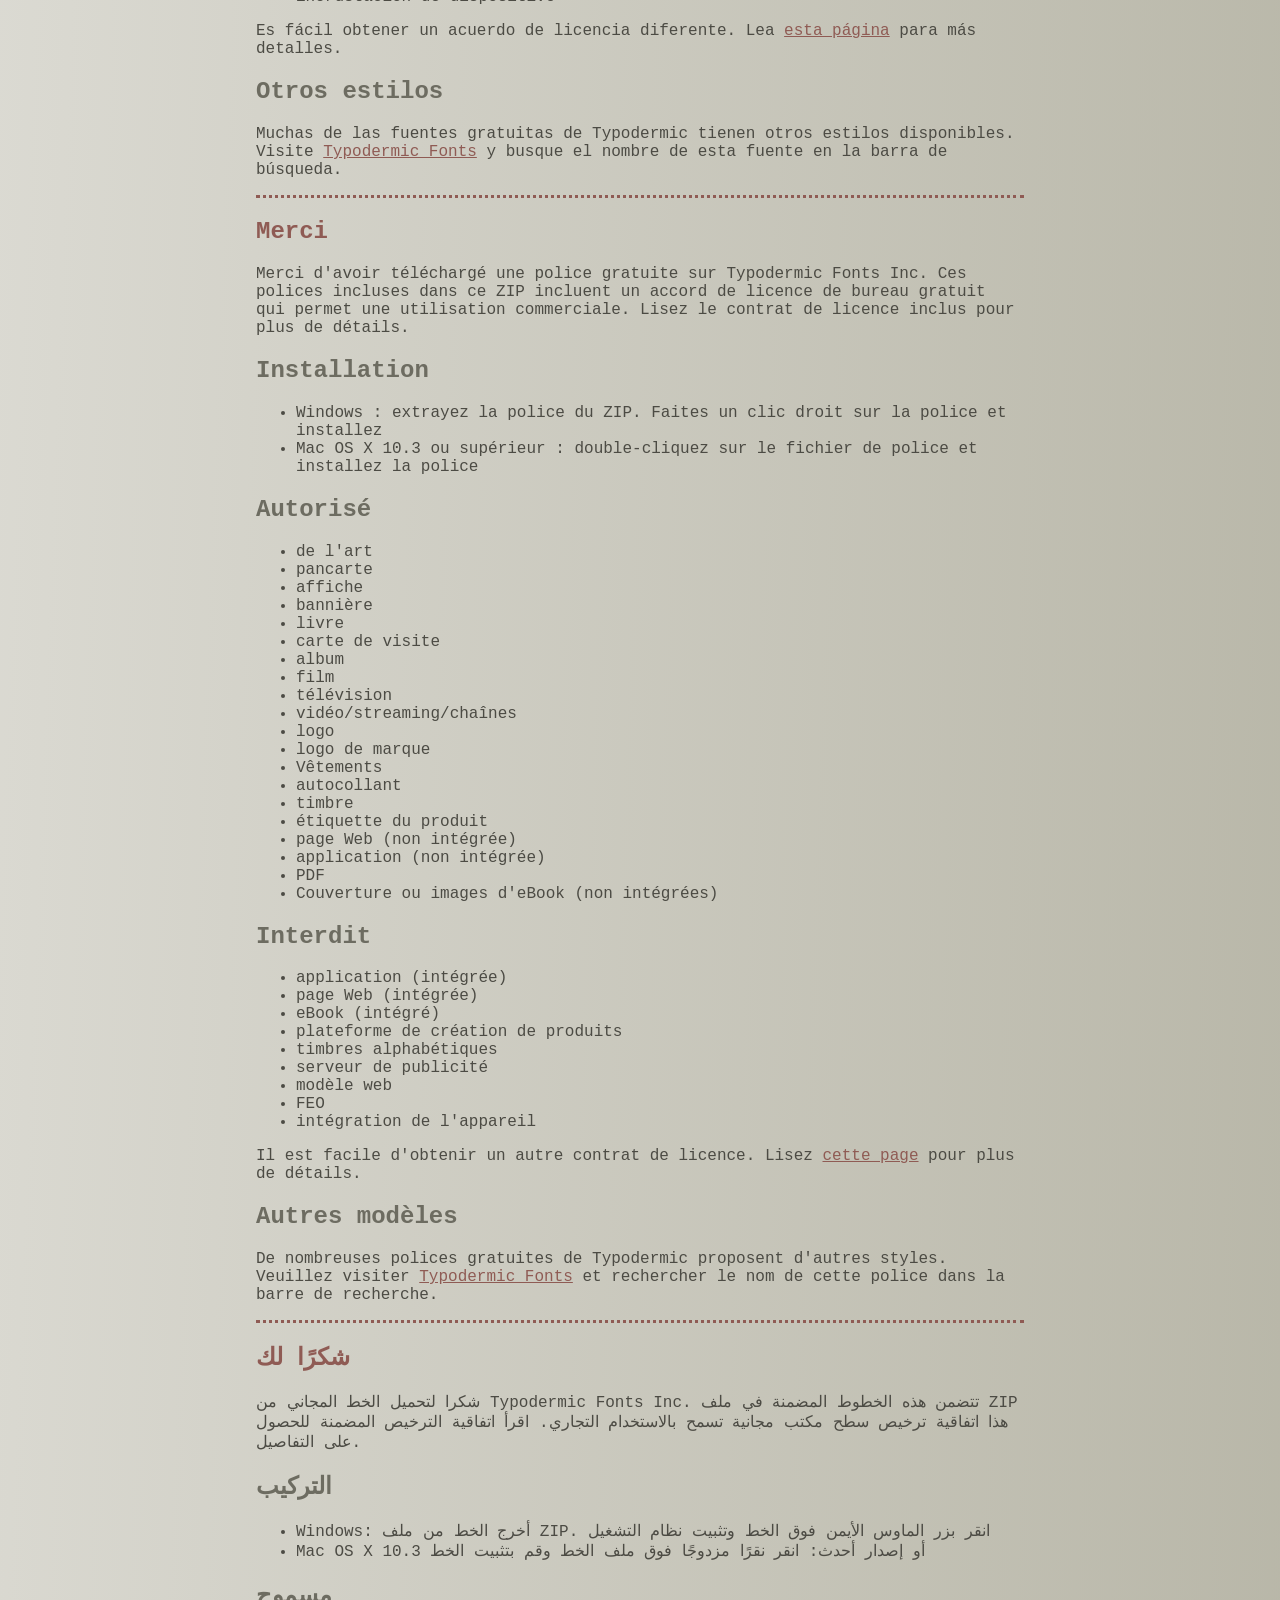
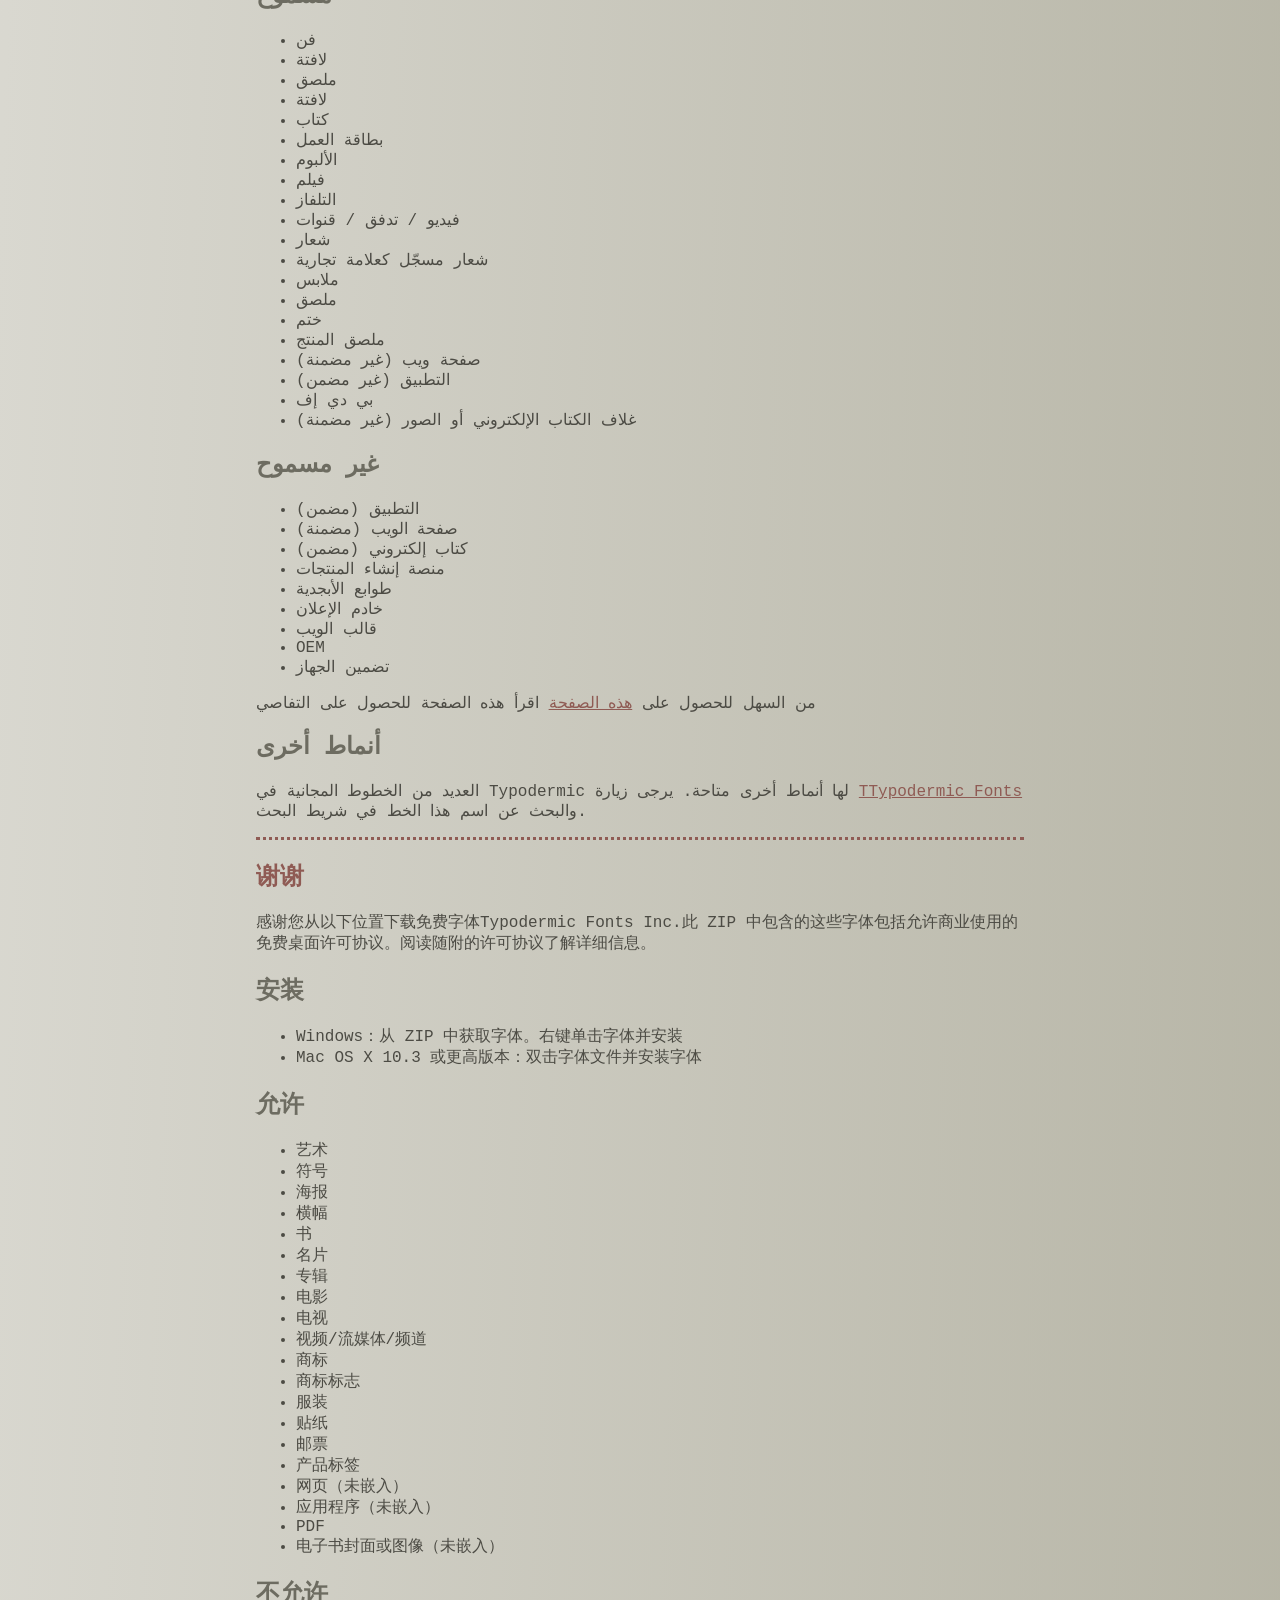
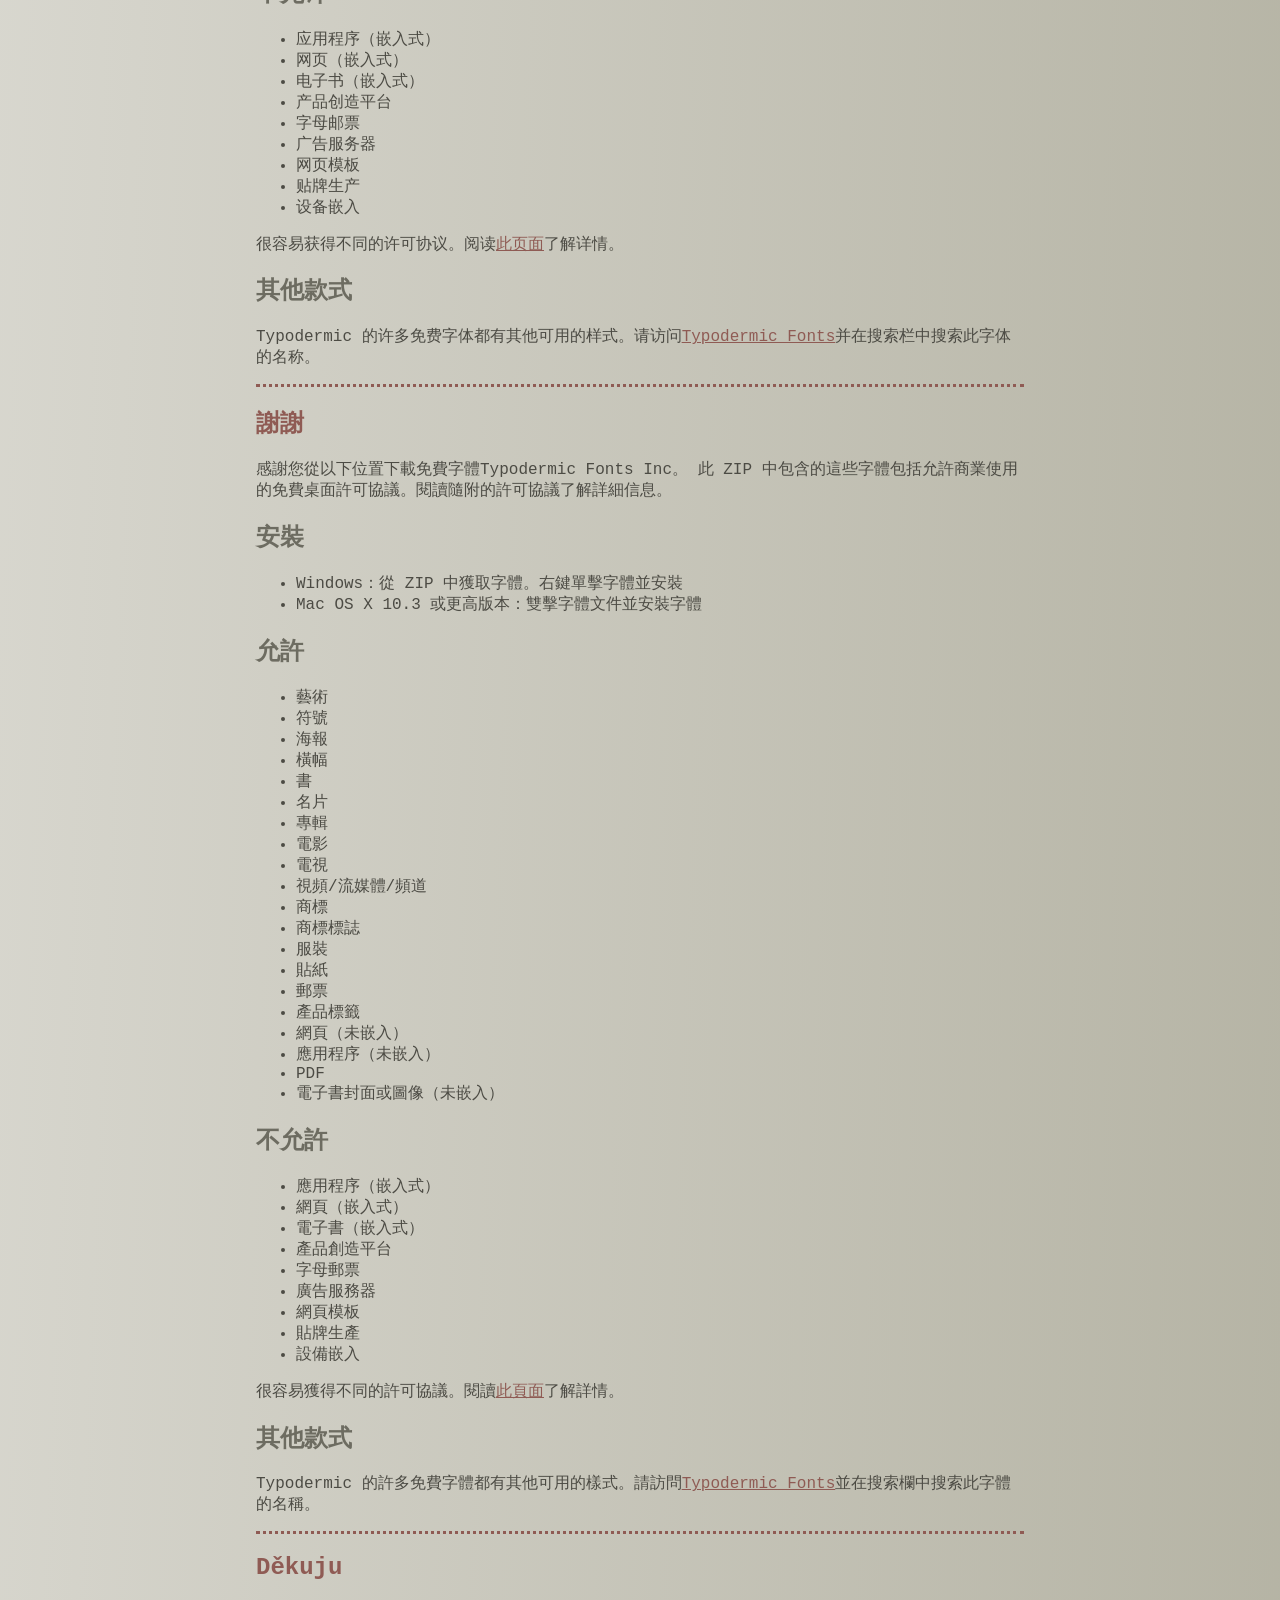
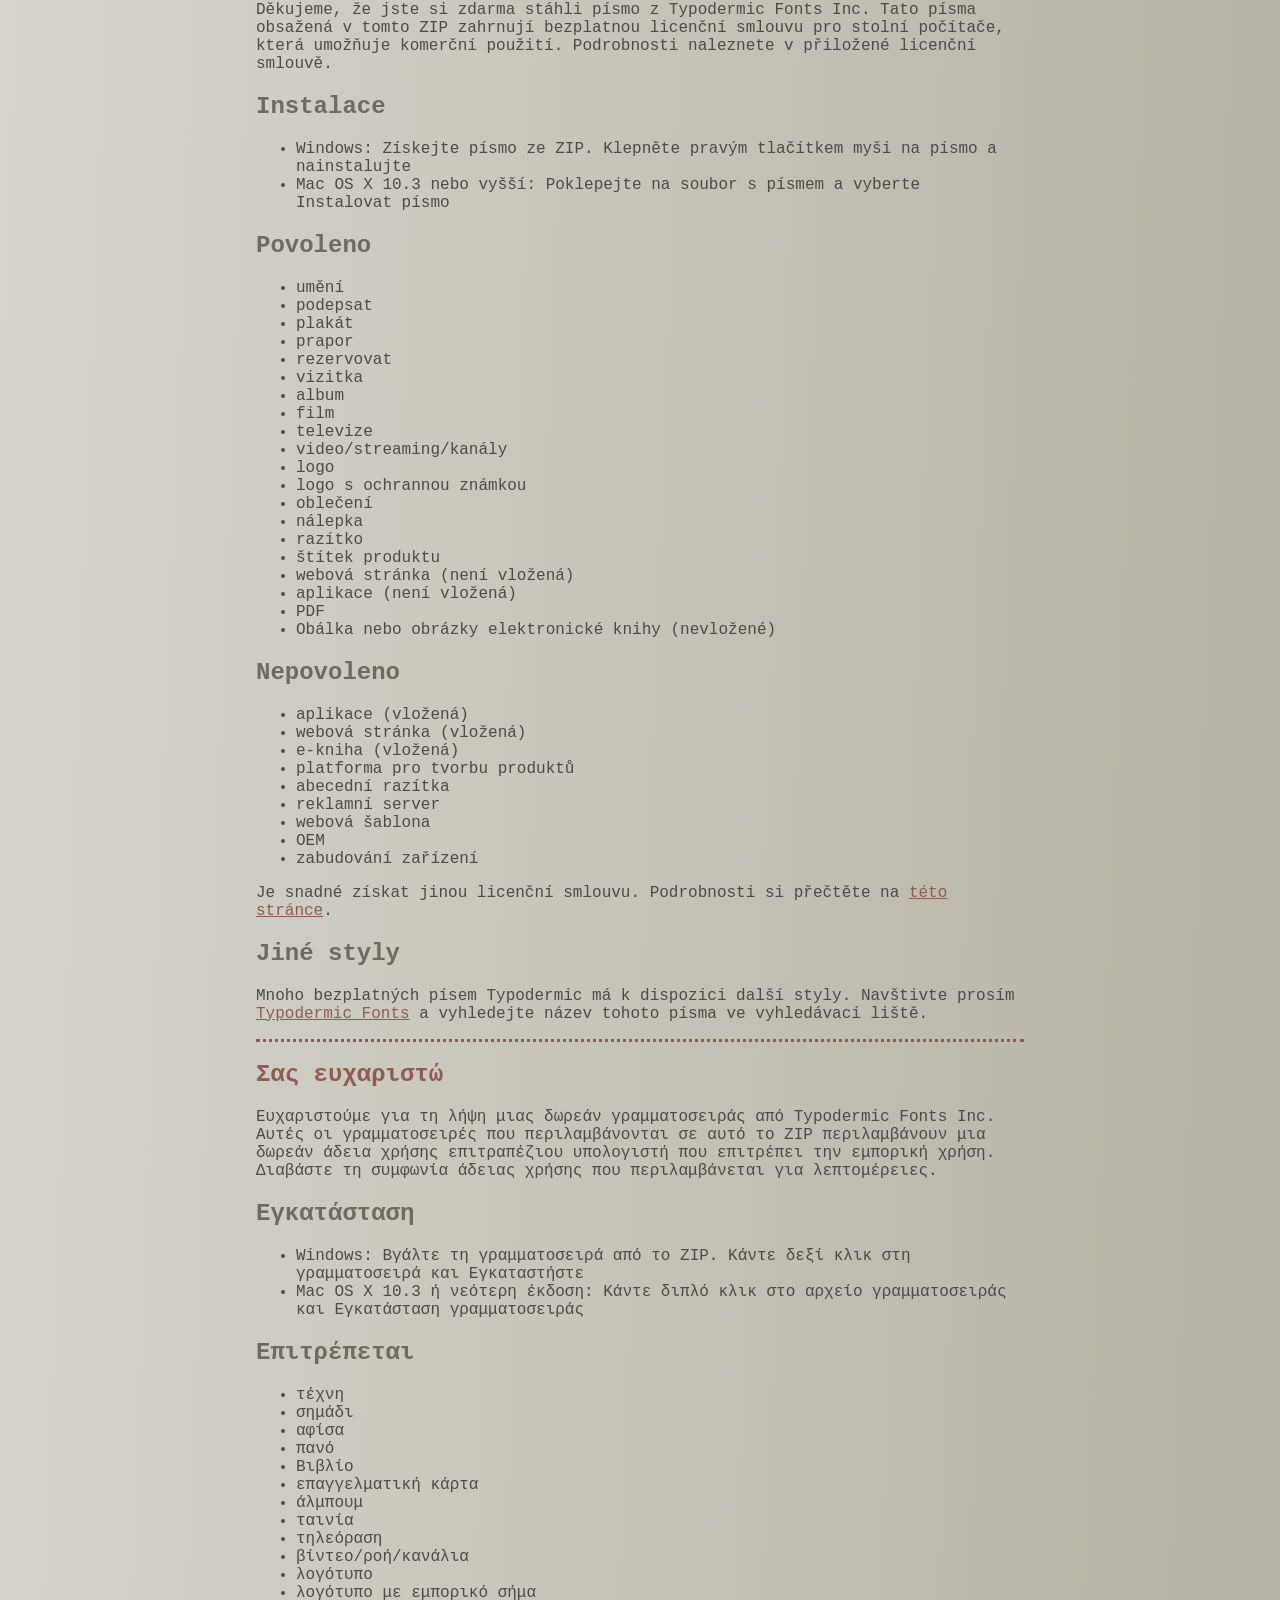
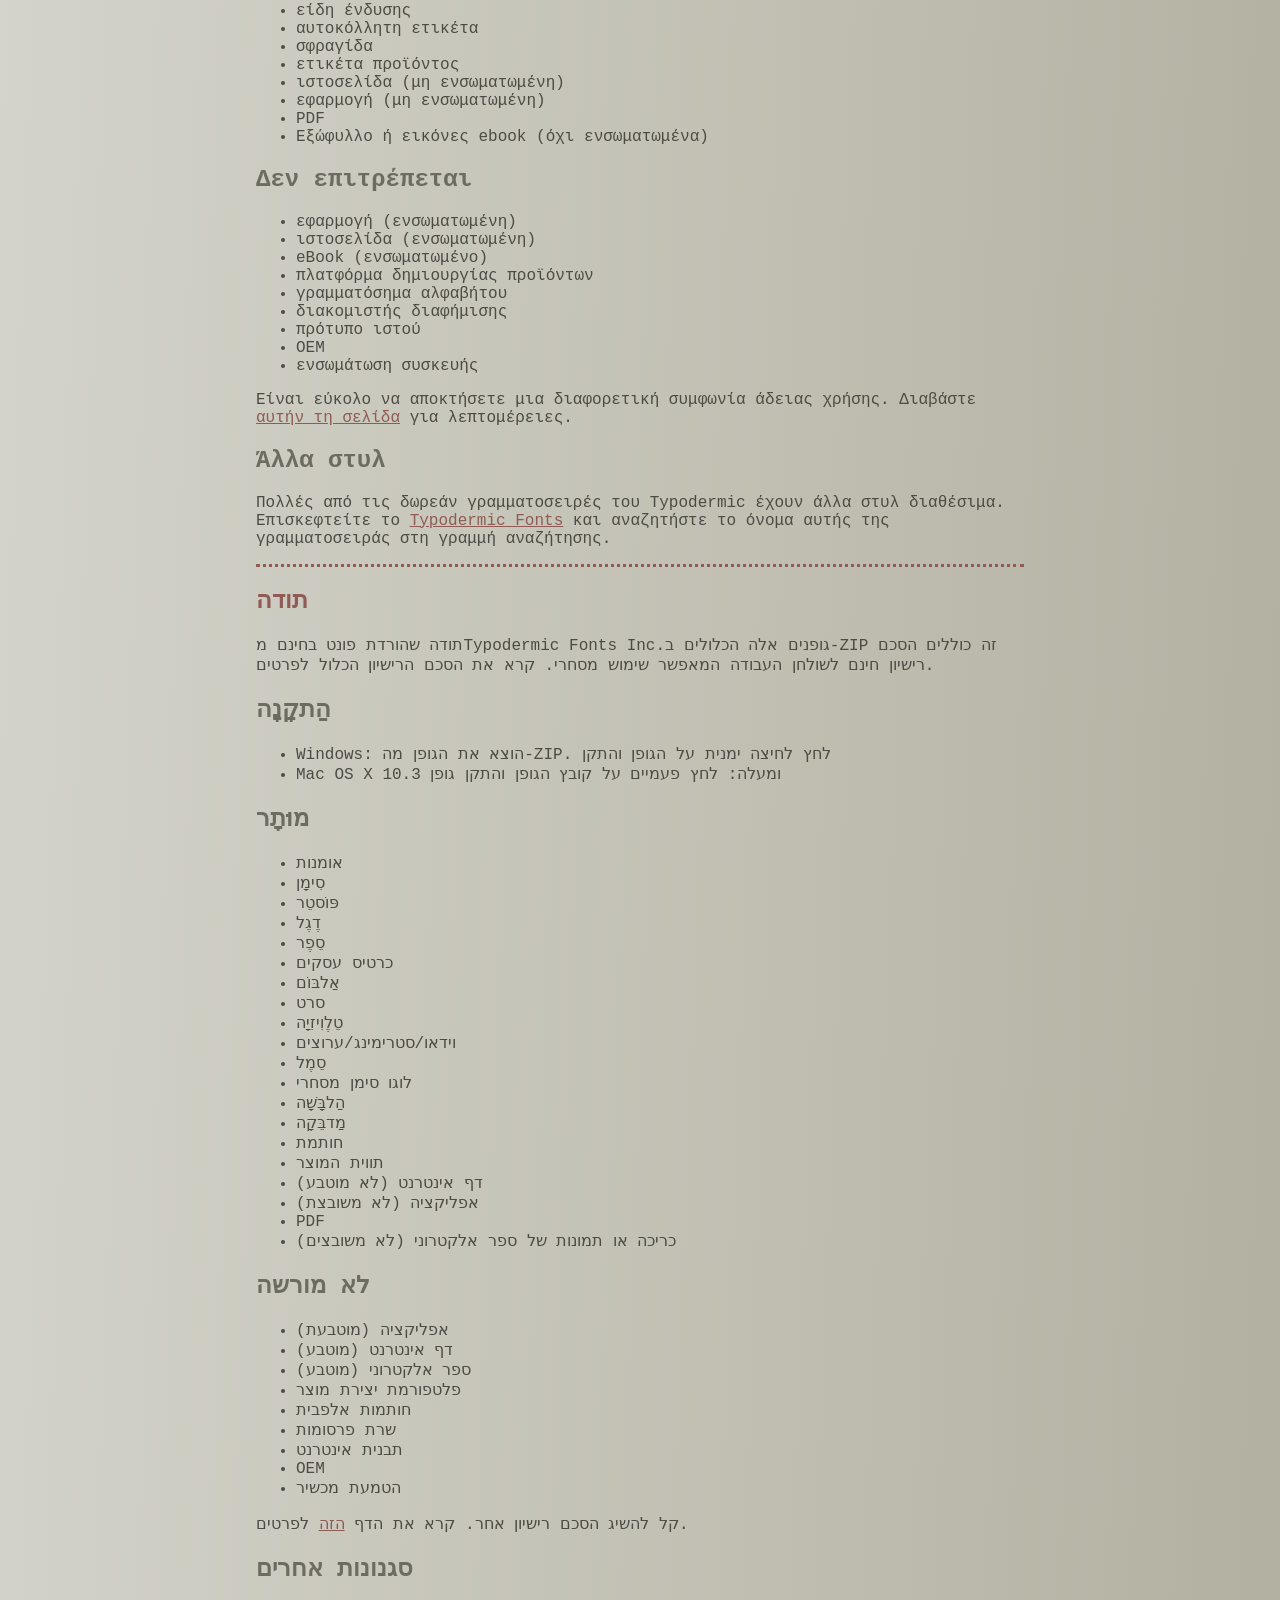
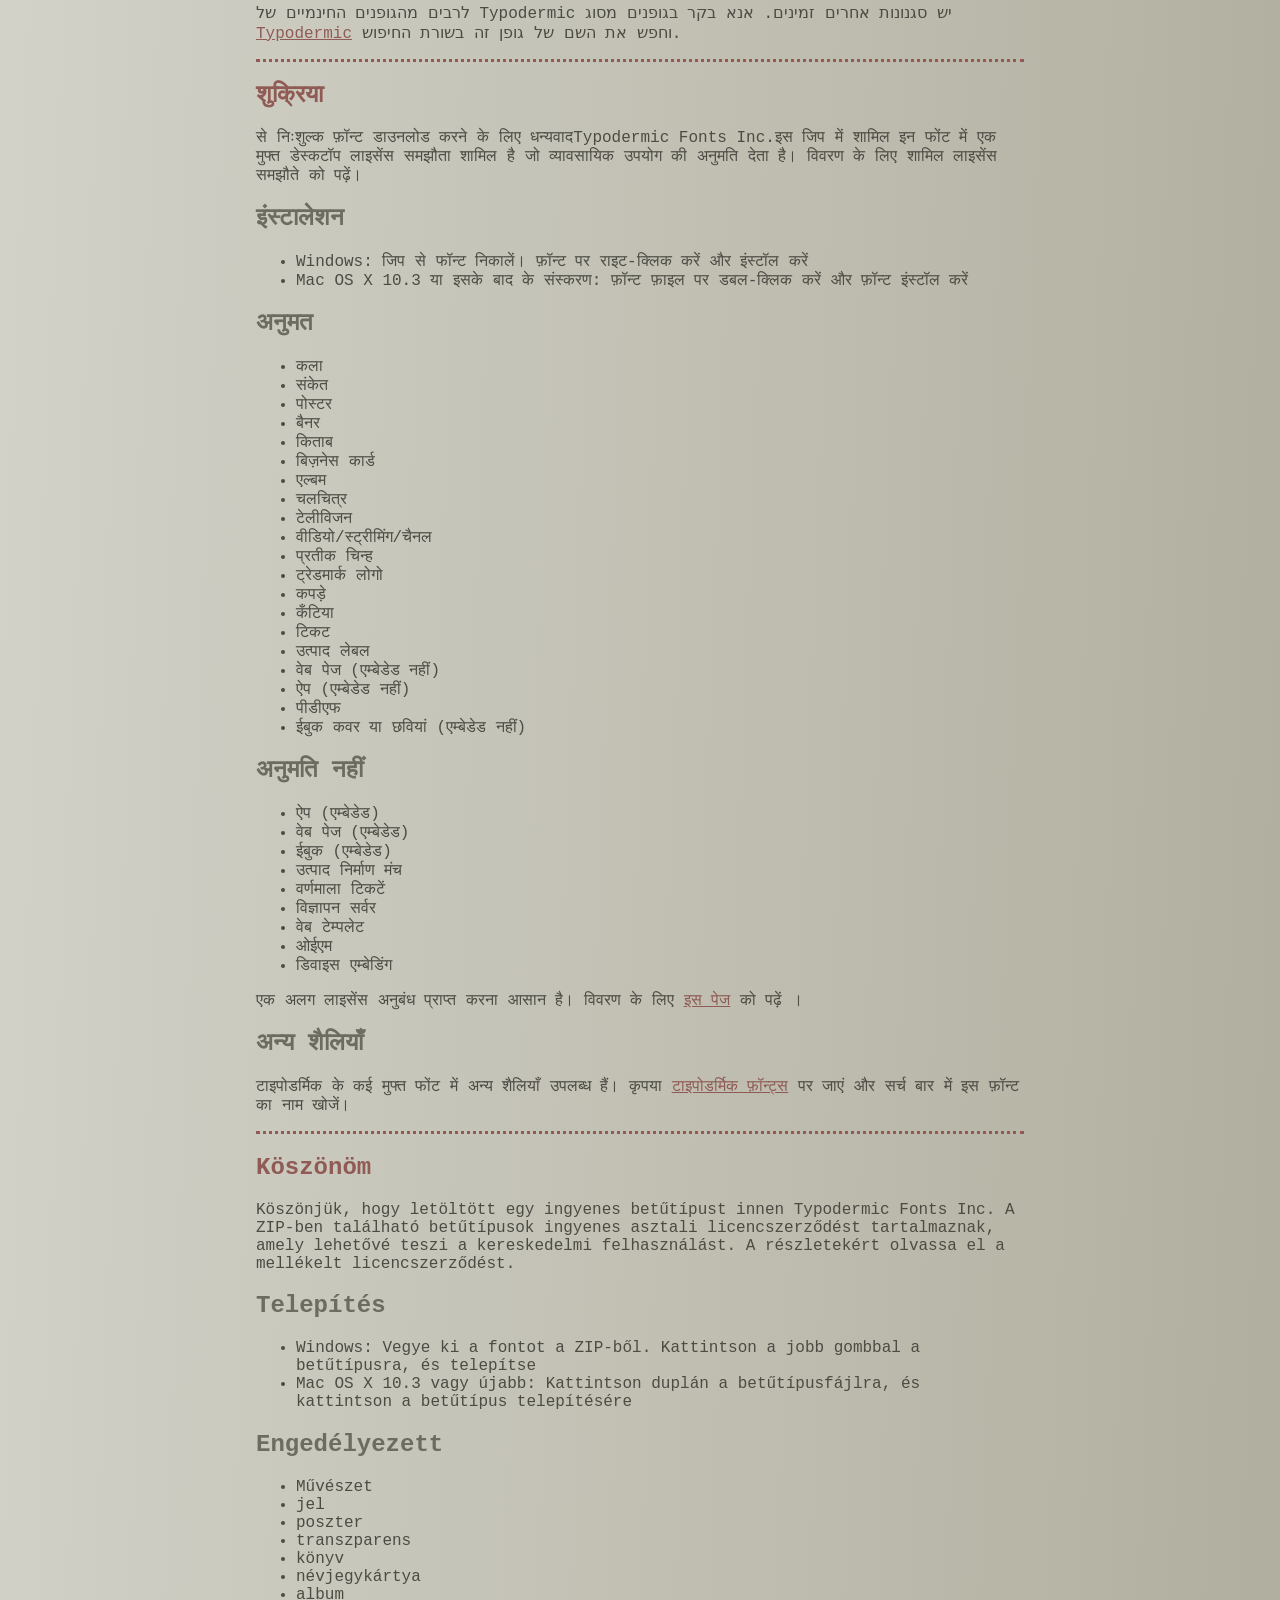
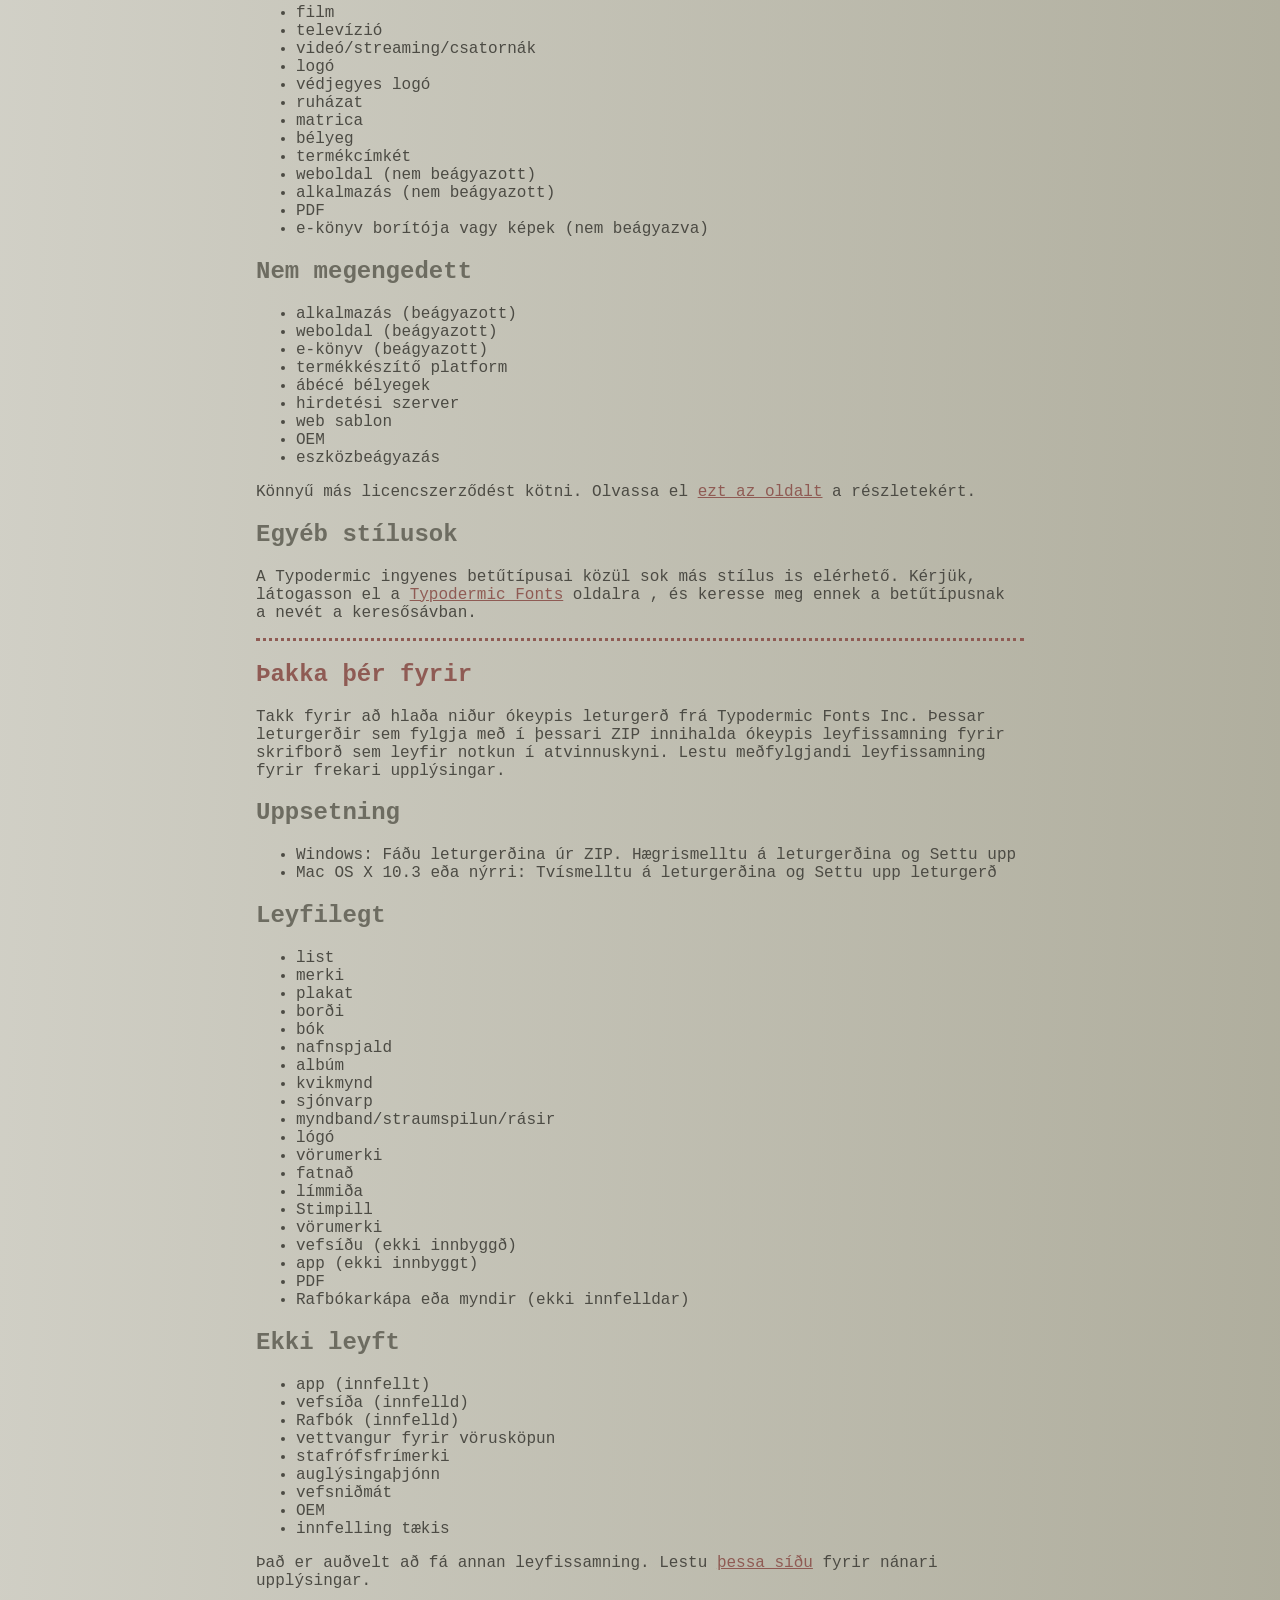
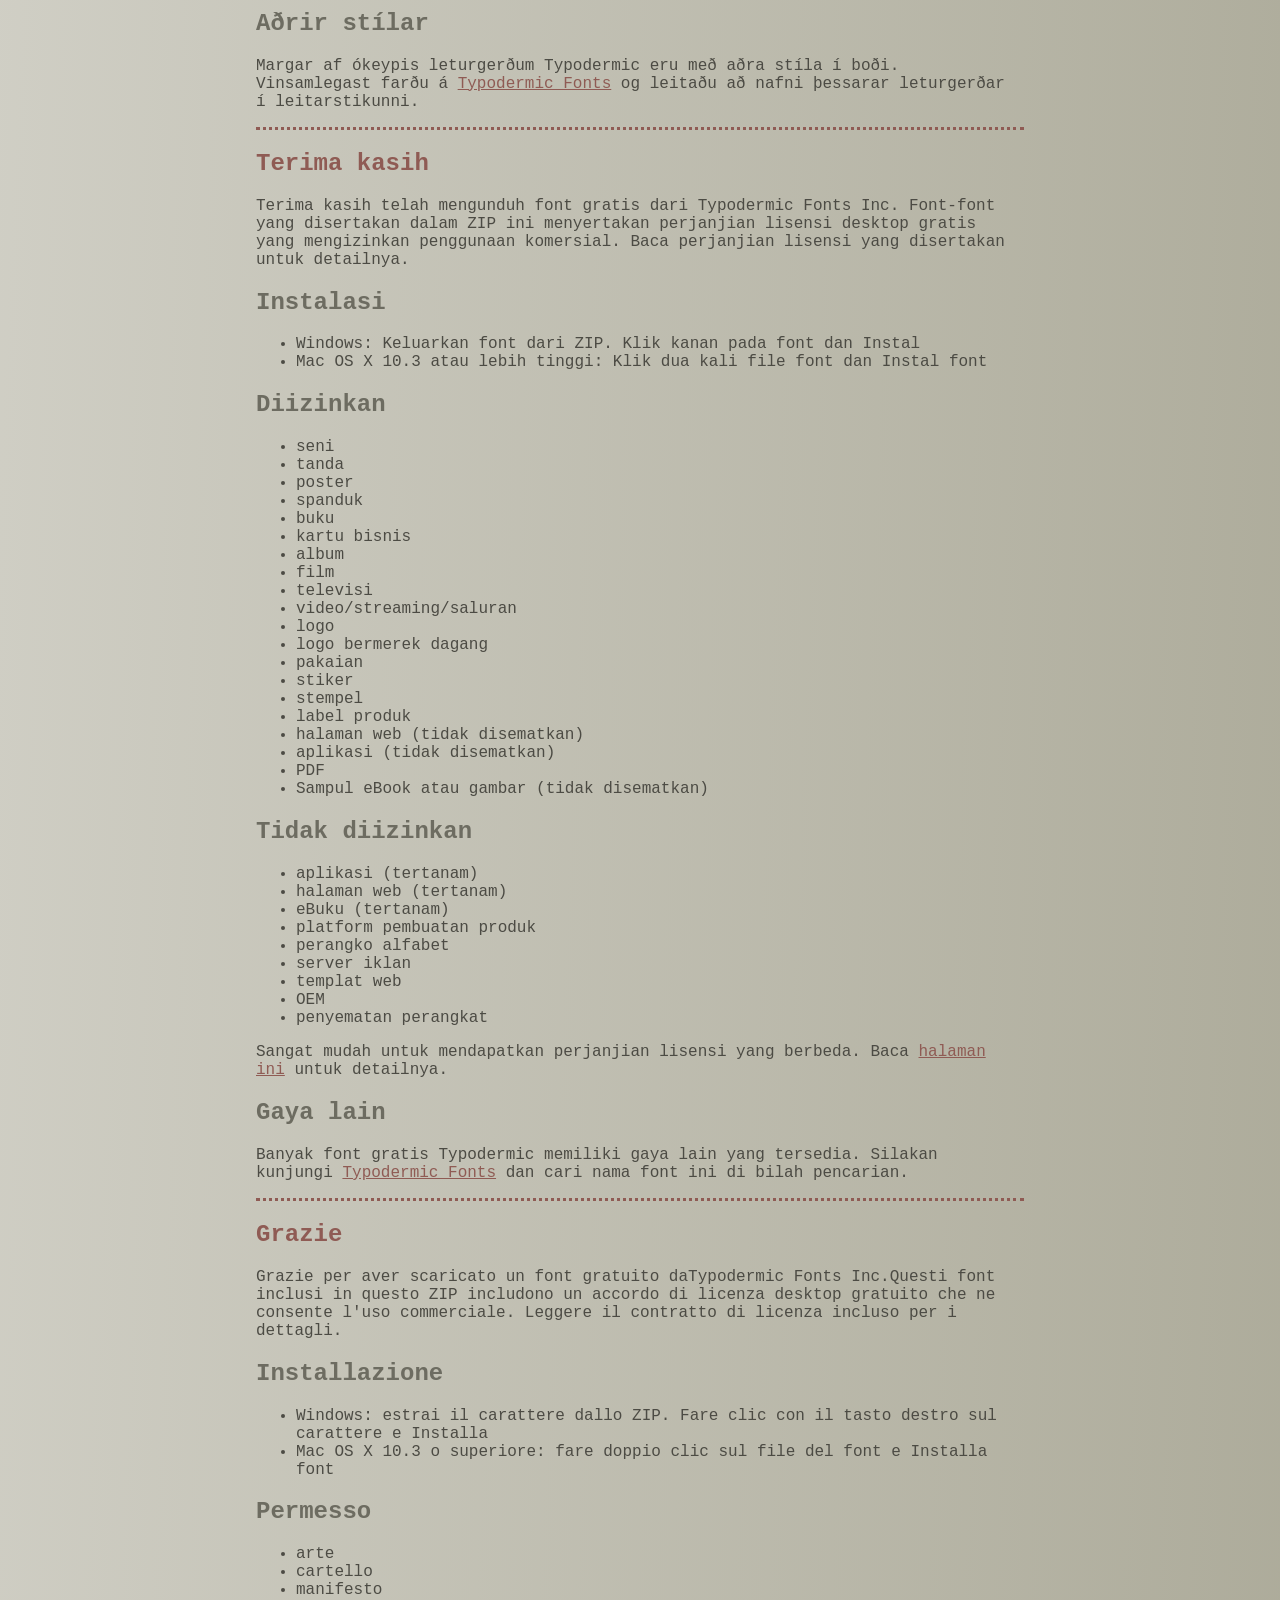
<file: font/steelfish/read-this.html>
<head>
<meta http-equiv="Content-Type" content="text/html; charset=utf-8">
<title>Typodermic Fonts Inc. Free Font Instructions 2023</title>
<style type="text/css">
body {margin:30px 20% 120px 20%; padding:0px; font-family:Consolas, Courier, sans-serif; color:#4c4b44; background-color:#c2c1b3;
/* IE10 Consumer Preview */ 
background-image: -ms-linear-gradient(top left, #DEDDD6 0%, #9D9B87 100%);
/* Mozilla Firefox */ 
background-image: -moz-linear-gradient(top left, #DEDDD6 0%, #9D9B87 100%);
/* Opera */ 
background-image: -o-linear-gradient(top left, #DEDDD6 0%, #9D9B87 100%);
/* Webkit (Safari/Chrome 10) */ 
background-image: -webkit-gradient(linear, left top, right bottom, color-stop(0, #DEDDD6), color-stop(1, #9D9B87));
/* Webkit (Chrome 11+) */ 
background-image: -webkit-linear-gradient(top left, #DEDDD6 0%, #9D9B87 100%);
/* W3C Markup, IE10 Release Preview */ 
background-image: linear-gradient(to bottom right, #DEDDD6 0%, #9D9B87 100%);
	}
h2 {color:#6d6c61;}
a {color:#8f5b54;}
a:hover {color:#ffffff; background-color:#9a998c;}
hr.dotted {border: 0; border-top: 3px dotted #8f5b54;}
</style>
</head>

<body>

<br>

<p translate="no">
<a href="#German">Deutsch</a>
<a href="#Spanish">Español</a>
<a href="#French">Français</a>
<a href="#Arabic">العربية</a>
<a href="#Chinese">中国简体</a>
<a href="#Chinese(trad)">簡體字</a>
<a href="#Czech">Čeština</a>
<a href="#Greek">Ελληνικά</a>
<a href="#Hebrew">עִבְרִית</a>
<a href="#Hindi">हिन्दी</a>
<a href="#Hungarian">Magyar</a>
<a href="#Icelandic">Íslenska</a>
<a href="#Indonesian">Indonesia</a>
<a href="#Italian">Italiano</a>
<a href="#Korean">한국말</a>
<a href="#Japanese">日本語</a>
<a href="#Norwegian">Norsk</a>
<a href="#Polish">Język&nbsp;Polski</a>
<a href="#Portuguese">Português</a>
<a href="#Punjabi">ਪੰਜਾਬੀ</a>
<a href="#Romanian">Română</a>
<a href="#Russian">Русский</a>
<a href="#Swedish">Svenska</a>
<a href="#Tamil">தமிழ்</a>
<a href="#Thai">ภาษาไทย</a>
<a href="#Turkish">Türkçe</a>
<a href="#Ukrainian">Українська&nbsp;мова</a>
<a href="#Vietnamese">Tiếng&nbsp;Việt</a>
</p>

<h2>Thank you</h2>

<p>Thanks for downloading a free font from <span translate="no">Typodermic Fonts Inc.</span> These fonts included in this ZIP include a free desktop license agreement which permits commercial use. Read the included license agreement for details.</p>


<h2>Installation</h2>
<ul><li>Windows: Get the font out of the ZIP. Right-click on the font and <em>Install</em><li>Mac OS X 10.3 or above: Double-click the font file and <em>Install font</em></ul>

<h2>Allowed</h2>

<ul>
<li>art</li>
<li>sign</li>
<li>poster</li>
<li>banner</li>
<li>book</li>
<li>business card</li>
<li>album</li>
<li>movie</li>
<li>television</li>
<li>video/streaming/channels</li>
<li>logo</li>
<li>trademarked logo</li>
<li>clothing</li>
<li>sticker</li>
<li>stamp</li>
<li>product label</li>
<li>web page (not embedded)</li>
<li>app (not embedded)</li>
<li>PDF</li>
<li>eBook cover or images (not embedded)</li>
</ul>

<h2>Not allowed</h2>

<ul>
<li>app (embedded)</li>
<li>web page (embedded)</li>
<li>eBook (embedded)</li>
<li>product creation platform</li>
<li>alphabet stamps</li>
<li>advertisment server</li>
<li>web template</li>
<li>OEM</li>
<li>device embedding</li>
</ul>

<p>It&rsquo;s easy to get a different license agreement. Read the <a href="https://typodermicfonts.com/license/">this page</a> for details. </p>

<h2>Other styles</h2>

<p>Many of Typodermic's free fonts have other styles available. Please visit <a href="https://typodermicfonts.com">Typodermic Fonts</a> and search for the name of this font in the search bar.</p>

<hr class="dotted">

<h2><a id="German">Danke dir</a></h2>

<p>Vielen Dank, dass Sie eine kostenlose Schriftart von heruntergeladen haben Typodermic Fonts Inc. Diese in diesem ZIP enthaltenen Schriftarten beinhalten eine kostenlose Desktop-Lizenzvereinbarung, die eine kommerzielle Nutzung erlaubt. Lesen Sie die beigefügte Lizenzvereinbarung für Details.</p>


<h2>Installation</h2>
<ul><li>Windows: Holen Sie sich die Schriftart aus dem ZIP. Klicken Sie mit der rechten Maustaste auf die Schriftart und installieren Sie si<li>Mac OS X 10.3 oder höher: Doppelklicken Sie auf die Schriftartdatei und Schriftart installieren </ul>

<h2>Erlaubt</h2>

<ul>
<li>Kunst</li>
<li>Zeichen</li>
<li>Poster</li>
<li>Banner</li>
<li>Buchen</li>
<li>Visitenkarte</li>
<li>Album</li>
<li>Film</li>
<li>Fernsehen</li>
<li>Video/Streaming/Kanäle</li>
<li>Logo</li>
<li>markenrechtlich geschütztes Logo</li>
<li>Kleidung</li>
<li>Aufkleber</li>
<li>Briefmarke</li>
<li>Produktetikett</li>
<li>Webseite (nicht eingebettet)</li>
<li>App (nicht eingebettet)</li>
<li>PDF</li>
<li>eBook-Cover oder Bilder (nicht eingebettet)</li>
</ul>

<h2>Nicht erlaubt</h2>

<ul>
<li>App (eingebettet)</li>
<li>Webseite (eingebettet)</li>
<li>eBook (eingebettet)</li>
<li>Produkterstellungsplattform</li>
<li>Alphabet-Briefmarken</li>
<li>Werbeserver</li>
<li>Web-Vorlage</li>
<li>Erstausrüster</li>
<li>Geräteeinbettung</li>
</ul>

<p>Es ist einfach, eine andere Lizenzvereinbarung zu erhalten. Lesen Sie <a href="https://typodermicfonts.com/license/">diese Seite</a> für Details.</p>

<h2>Andere Stile</h2>

<p>Für viele der kostenlosen Schriftarten von Typodermic sind andere Stile verfügbar. Bitte besuchen Sie <a href="https://typodermicfonts.com">Typodermic Fonts</a> und suchen Sie in der Suchleiste nach dem Namen dieser Schriftart.</p>


<hr class="dotted">

<h2><a id="Spanish">Gracias</a></h2>

<p>Gracias por descargar una fuente gratuita de Typodermic Fonts Inc. Estas fuentes incluidas en este ZIP incluyen un acuerdo de licencia de escritorio gratuito que permite el uso comercial. Lea el acuerdo de licencia incluido para más detalles.</p>


<h2>Instalación</h2>
<ul><li>Windows: Saque la fuente del ZIP. Haga clic derecho en la fuente e instalar <li>Mac OS X 10.3 o superior: haga doble clic en el archivo de fuente e instale la fuente</ul>

<h2>Permitido</h2>

<ul>
<li>Arte</li>
<li>signo</li>
<li>póster</li>
<li>bandera</li>
<li>libro</li>
<li>tarjeta de visita</li>
<li>álbum</li>
<li>película</li>
<li>televisión</li>
<li>video/transmisión/canales</li>
<li>logo</li>
<li>logotipo de marca registrada</li>
<li>ropa</li>
<li>pegatina</li>
<li>estampilla</li>
<li>etiqueta del producto</li>
<li>página web (no incrustada)</li>
<li>aplicación (no incrustada)</li>
<li>PDF</li>
<li>Portada del libro electrónico o imágenes (no incrustadas)</li>
</ul>


<h2>No permitido</h2>

<ul>
<li>aplicación (incrustada)</li>
<li>página web (incrustada)</li>
<li>eBook (incrustado)</li>
<li>plataforma de creación de productos</li>
<li>sellos del alfabeto</li>
<li>servidor de anuncios</li>
<li>plantilla web</li>
<li>OEM</li>
<li>incrustación de dispositivo</li>
</ul>

<p>Es fácil obtener un acuerdo de licencia diferente. Lea <a href="https://typodermicfonts.com/license/">esta página</a> para más detalles.</p>

<h2>Otros estilos</h2>

<p>Muchas de las fuentes gratuitas de Typodermic tienen otros estilos disponibles. Visite  <a href="https://typodermicfonts.com">Typodermic Fonts</a> y busque el nombre de esta fuente en la barra de búsqueda.</p>


<hr class="dotted">

<h2><a id="French">Merci</a></h2>

<p>Merci d'avoir téléchargé une police gratuite sur Typodermic Fonts Inc. Ces polices incluses dans ce ZIP incluent un accord de licence de bureau gratuit qui permet une utilisation commerciale. Lisez le contrat de licence inclus pour plus de détails.</p>


<h2>Installation</h2>
<ul><li>Windows : extrayez la police du ZIP. Faites un clic droit sur la police et installez<li>Mac OS X 10.3 ou supérieur : double-cliquez sur le fichier de police et installez la police</ul>
  



<h2>Autorisé</h2>

<ul>
<li>de l'art</li>
<li>pancarte</li>
<li>affiche</li>
<li>bannière</li>
<li>livre</li>
<li>carte de visite</li>
<li>album</li>
<li>film</li>
<li>télévision</li>
<li>vidéo/streaming/chaînes</li>
<li>logo</li>
<li>logo de marque</li>
<li>Vêtements</li>
<li>autocollant</li>
<li>timbre</li>
<li>étiquette du produit</li>
<li>page Web (non intégrée)</li>
<li>application (non intégrée)</li>
<li>PDF</li>
<li>Couverture ou images d'eBook (non intégrées)</li>
</ul>
 


<h2>Interdit</h2>

<ul>
<li>application (intégrée)</li>
<li>page Web (intégrée)</li>
<li>eBook (intégré)</li>
<li>plateforme de création de produits</li>
<li>timbres alphabétiques</li>
<li>serveur de publicité</li>
<li>modèle web</li>
<li>FEO</li>
<li>intégration de l'appareil</li>
</ul>

<p>Il est facile d'obtenir un autre contrat de licence. Lisez  <a href="https://typodermicfonts.com/license/">cette page</a> pour plus de détails.</p>

<h2>Autres modèles</h2>

<p>De nombreuses polices gratuites de Typodermic proposent d'autres styles. Veuillez visiter  <a href="https://typodermicfonts.com">Typodermic Fonts</a> et rechercher le nom de cette police dans la barre de recherche.</p>


<hr class="dotted">

<h2><a id="Arabic">شكرًا لك</a></h2>

<p>

شكرا لتحميل الخط المجاني من Typodermic Fonts Inc. تتضمن هذه الخطوط المضمنة في ملف ZIP هذا اتفاقية ترخيص سطح مكتب مجانية تسمح بالاستخدام التجاري. اقرأ اتفاقية الترخيص المضمنة للحصول على التفاصيل.</p>


<h2>التركيب</h2>
<ul><li>Windows: أخرج الخط من ملف ZIP. انقر بزر الماوس الأيمن فوق الخط وتثبيت
    نظام التشغيل <li>Mac OS X 10.3 أو إصدار أحدث: انقر نقرًا مزدوجًا فوق ملف الخط وقم بتثبيت الخط</em></ul>

<h2>مسموح</h2>

<ul>
<li>فن</li>
<li>لافتة</li>
<li>ملصق</li>
<li>لافتة</li>
<li>كتاب</li>
<li>بطاقة العمل</li>
<li>الألبوم</li>
<li>فيلم</li>
<li>التلفاز</li>
<li>فيديو / تدفق / قنوات</li>
<li>شعار</li>
<li>شعار مسجّل كعلامة تجارية</li>
<li>ملابس</li>
<li>ملصق</li>
<li>ختم</li>
<li>ملصق المنتج</li>
<li>صفحة ويب (غير مضمنة)</li>
<li>التطبيق (غير مضمن)</li>
<li>بي دي إف</li>
<li>غلاف الكتاب الإلكتروني أو الصور (غير مضمنة)</li>
</ul>

<h2>غير مسموح</h2>

<ul>
<li>التطبيق (مضمن)</li>
<li>صفحة الويب (مضمنة)</li>
<li>كتاب إلكتروني (مضمن)</li>
<li>منصة إنشاء المنتجات</li>
<li>طوابع الأبجدية</li>
<li>خادم الإعلان</li>
<li>قالب الويب</li>
<li>OEM</li>
<li>تضمين الجهاز</li>
</ul>

<p>من السهل  للحصول على <a href="https://typodermicfonts.com/license/">هذه الصفحة</a>  اقرأ هذه الصفحة للحصول على التفاصي</p>


<h2>أنماط أخرى</h2>

<p>العديد من الخطوط المجانية في Typodermic لها أنماط أخرى متاحة. يرجى زيارة <a href="https://typodermicfonts.com">TTypodermic Fonts</a> والبحث عن اسم هذا الخط في شريط البحث.</p>


<hr class="dotted">

<h2><a id="Chinese">谢谢</a></h2>

<p>感谢您从以下位置下载免费字体Typodermic Fonts Inc.此 ZIP 中包含的这些字体包括允许商业使用的免费桌面许可协议。阅读随附的许可协议了解详细信息。</p>


<h2>安装</h2>
<ul><li>Windows：从 ZIP 中获取字体。右键单击字体并安装<li>Mac OS X 10.3 或更高版本：双击字体文件并安装字体 </ul>

<h2>允许</h2>





<ul>
<li>艺术</li>
<li>符号</li>
<li>海报</li>
<li>横幅</li>
<li>书</li>
<li>名片</li>
<li>专辑</li>
<li>电影</li>
<li>电视</li>
<li>视频/流媒体/频道</li>
<li>商标</li>
<li>商标标志</li>
<li>服装</li>
<li>贴纸</li>
<li>邮票</li>
<li>产品标签</li>
<li>网页（未嵌入）</li>
<li>应用程序（未嵌入）</li>
<li>PDF</li>
<li>电子书封面或图像（未嵌入）</li>
</ul>

<h2>不允许</h2>

<ul>
<li>应用程序（嵌入式）</li>
<li>网页（嵌入式）</li>
<li>电子书（嵌入式）</li>
<li>产品创造平台</li>
<li>字母邮票</li>
<li>广告服务器</li>
<li>网页模板</li>
<li>贴牌生产</li>
<li>设备嵌入</li>
</ul>

<p>很容易获得不同的许可协议。阅读<a href="https://typodermicfonts.com/license/">此页面</a>了解详情。</p>

<h2>其他款式</h2>

<p>Typodermic 的许多免费字体都有其他可用的样式。请访问<a href="https://typodermicfonts.com">Typodermic Fonts</a>并在搜索栏中搜索此字体的名称。</p>


<hr class="dotted">

<h2><a id="Chinese(trad)">謝謝</a></h2>

<p>感謝您從以下位置下載免費字體Typodermic Fonts Inc。 此 ZIP 中包含的這些字體包括允許商業使用的免費桌面許可協議。閱讀隨附的許可協議了解詳細信息。</p>


<h2>安裝</h2>
<ul><li>Windows：從 ZIP 中獲取字體。右鍵單擊字體並安裝<li>Mac OS X 10.3 或更高版本：雙擊字體文件並安裝字體 </ul>

<h2>允許</h2>

<ul>
<li>藝術</li>
<li>符號</li>
<li>海報</li>
<li>橫幅</li>
<li>書</li>
<li>名片</li>
<li>專輯</li>
<li>電影</li>
<li>電視</li>
<li>視頻/流媒體/頻道</li>
<li>商標</li>
<li>商標標誌</li>
<li>服裝</li>
<li>貼紙</li>
<li>郵票</li>
<li>產品標籤</li>
<li>網頁（未嵌入）</li>
<li>應用程序（未嵌入）</li>
<li>PDF</li>
<li>電子書封面或圖像（未嵌入）</li>


</ul>

<h2>不允許</h2>

<ul>
<li>應用程序（嵌入式）</li>
<li>網頁（嵌入式）</li>
<li>電子書（嵌入式）</li>
<li>產品創造平台</li>
<li>字母郵票</li>
<li>廣告服務器</li>
<li>網頁模板</li>
<li>貼牌生產</li>
<li>設備嵌入</li>
</ul>

<p>很容易獲得不同的許可協議。閱讀<a href="https://typodermicfonts.com/license/">此頁面</a>了解詳情。</p>

<h2>其他款式</h2>

<p>Typodermic 的許多免費字體都有其他可用的樣式。請訪問<a href="https://typodermicfonts.com">Typodermic Fonts</a>並在搜索欄中搜索此字體的名稱。</p>


<hr class="dotted">

<h2><a id="Czech">Děkuju</a></h2>

<p>Děkujeme, že jste si zdarma stáhli písmo z Typodermic Fonts Inc. Tato písma obsažená v tomto ZIP zahrnují bezplatnou licenční smlouvu pro stolní počítače, která umožňuje komerční použití. Podrobnosti naleznete v přiložené licenční smlouvě.</p>


<h2>Instalace</h2>
<ul><li>Windows: Získejte písmo ze ZIP. Klepněte pravým tlačítkem myši na písmo a nainstalujte <li>Mac OS X 10.3 nebo vyšší: Poklepejte na soubor s písmem a vyberte Instalovat písmo </ul>

<h2>Povoleno</h2>

<ul>
<li>umění</li>
<li>podepsat</li>
<li>plakát</li>
<li>prapor</li>
<li>rezervovat</li>
<li>vizitka</li>
<li>album</li>
<li>film</li>
<li>televize</li>
<li>video/streaming/kanály</li>
<li>logo</li>
<li>logo s ochrannou známkou</li>
<li>oblečení</li>
<li>nálepka</li>
<li>razítko</li>
<li>štítek produktu</li>
<li>webová stránka (není vložená)</li>
<li>aplikace (není vložená)</li>
<li>PDF</li>
<li>Obálka nebo obrázky elektronické knihy (nevložené)</li>
</ul>

<h2>Nepovoleno</h2>

<ul>
<li>aplikace (vložená)</li>
<li>webová stránka (vložená)</li>
<li>e-kniha (vložená)</li>
<li>platforma pro tvorbu produktů</li>
<li>abecední razítka</li>
<li>reklamní server</li>
<li>webová šablona</li>
<li>OEM</li>
<li>zabudování zařízení</li>
</ul>

<p>Je snadné získat jinou licenční smlouvu. Podrobnosti si přečtěte na <a href="https://typodermicfonts.com/license/">této stránce</a>.

<h2>Jiné styly</h2>

<p>Mnoho bezplatných písem Typodermic má k dispozici další styly. Navštivte prosím <a href="https://typodermicfonts.com">Typodermic Fonts</a> a vyhledejte název tohoto písma ve vyhledávací liště.</p>

<hr class="dotted">

<h2><a id="Greek">Σας ευχαριστώ</a></h2>

<p>Ευχαριστούμε για τη λήψη μιας δωρεάν γραμματοσειράς από Typodermic Fonts Inc. Αυτές οι γραμματοσειρές που περιλαμβάνονται σε αυτό το ZIP περιλαμβάνουν μια δωρεάν άδεια χρήσης επιτραπέζιου υπολογιστή που επιτρέπει την εμπορική χρήση. Διαβάστε τη συμφωνία άδειας χρήσης που περιλαμβάνεται για λεπτομέρειες.</p>


<h2>Εγκατάσταση</h2>
<ul><li>Windows: Βγάλτε τη γραμματοσειρά από το ZIP. Κάντε δεξί κλικ στη γραμματοσειρά και Εγκαταστήστε <li>Mac OS X 10.3 ή νεότερη έκδοση: Κάντε διπλό κλικ στο αρχείο γραμματοσειράς και Εγκατάσταση γραμματοσειράς</ul>

<h2>Επιτρέπεται</h2>

<ul>
<li>τέχνη</li>
<li>σημάδι</li>
<li>αφίσα</li>
<li>πανό</li>
<li>Βιβλίο</li>
<li>επαγγελματική κάρτα</li>
<li>άλμπουμ</li>
<li>ταινία</li>
<li>τηλεόραση</li>
<li>βίντεο/ροή/κανάλια</li>
<li>λογότυπο</li>
<li>λογότυπο με εμπορικό σήμα</li>
<li>είδη ένδυσης</li>
<li>αυτοκόλλητη ετικέτα</li>
<li>σφραγίδα</li>
<li>ετικέτα προϊόντος</li>
<li>ιστοσελίδα (μη ενσωματωμένη)</li>
<li>εφαρμογή (μη ενσωματωμένη)</li>
<li>PDF</li>
<li>Εξώφυλλο ή εικόνες ebook (όχι ενσωματωμένα)</li>
</ul>

<h2>Δεν επιτρέπεται</h2>

<ul>
<li>εφαρμογή (ενσωματωμένη)</li>
<li>ιστοσελίδα (ενσωματωμένη)</li>
<li>eBook (ενσωματωμένο)</li>
<li>πλατφόρμα δημιουργίας προϊόντων</li>
<li>γραμματόσημα αλφαβήτου</li>
<li>διακομιστής διαφήμισης</li>
<li>πρότυπο ιστού</li>
<li>OEM</li>
<li>ενσωμάτωση συσκευής</li>
</ul>

<p>Είναι εύκολο να αποκτήσετε μια διαφορετική συμφωνία άδειας χρήσης. Διαβάστε <a href="https://typodermicfonts.com/license/">αυτήν τη σελίδα</a> για λεπτομέρειες.</p>

<h2>Άλλα στυλ</h2>

<p>Πολλές από τις δωρεάν γραμματοσειρές του Typodermic έχουν άλλα στυλ διαθέσιμα. Επισκεφτείτε το <a href="https://typodermicfonts.com">Typodermic Fonts</a> και αναζητήστε το όνομα αυτής της γραμματοσειράς στη γραμμή αναζήτησης.</p>


<hr class="dotted">

<h2><a id="Hebrew">תודה</a></h2>

<p>תודה שהורדת פונט בחינם מTypodermic Fonts Inc.גופנים אלה הכלולים ב-ZIP זה כוללים הסכם רישיון חינם לשולחן העבודה המאפשר שימוש מסחרי. קרא את הסכם הרישיון הכלול לפרטים.</p>


<h2>הַתקָנָה</h2>
<ul><li>Windows: הוצא את הגופן מה-ZIP. לחץ לחיצה ימנית על הגופן והתקן<li>Mac OS X 10.3 ומעלה: לחץ פעמיים על קובץ הגופן והתקן גופן</ul>

   
<h2>מוּתָר</h2>

<ul>
<li>אומנות</li>
<li>סִימָן</li>
<li>פּוֹסטֵר</li>
<li>דֶגֶל</li>
<li>סֵפֶר</li>
<li>כרטיס עסקים</li>
<li>אַלבּוֹם</li>
<li>סרט</li>
<li>טֵלֶוִיזִיָה</li>
<li>וידאו/סטרימינג/ערוצים</li>
<li>סֵמֶל</li>
<li>לוגו סימן מסחרי</li>
<li>הַלבָּשָׁה</li>
<li>מַדבֵּקָה</li>
<li>חותמת</li>
<li>תווית המוצר</li>
<li>דף אינטרנט (לא מוטבע)</li>
<li>אפליקציה (לא משובצת)</li>
<li>PDF</li>
<li>כריכה או תמונות של ספר אלקטרוני (לא משובצים)</li>
</ul>

<h2>לא מורשה</h2>

<ul>
<li>אפליקציה (מוטבעת)</li>
<li>דף אינטרנט (מוטבע)</li>
<li>ספר אלקטרוני (מוטבע)</li>
<li>פלטפורמת יצירת מוצר</li>
<li>חותמות אלפבית</li>
<li>שרת פרסומות</li>
<li>תבנית אינטרנט</li>
<li>OEM</li>
<li>הטמעת מכשיר</li>
</ul>

<p>קל להשיג הסכם רישיון אחר. קרא את הדף <a href="https://typodermicfonts.com/license/">הזה</a> לפרטים.</p>

<h2>סגנונות אחרים</h2>

<p>לרבים מהגופנים החינמיים של Typodermic יש סגנונות אחרים זמינים. אנא בקר בגופנים מסוג <a href="https://typodermicfonts.com">Typodermic</a> וחפש את השם של גופן זה בשורת החיפוש.</p>

<hr class="dotted">

<h2><a id="Hindi">शुक्रिया</a></h2>

<p>से निःशुल्क फ़ॉन्ट डाउनलोड करने के लिए धन्यवादTypodermic Fonts Inc.इस जिप में शामिल इन फोंट में एक मुफ्त डेस्कटॉप लाइसेंस समझौता शामिल है जो व्यावसायिक उपयोग की अनुमति देता है। विवरण के लिए शामिल लाइसेंस समझौते को पढ़ें।</p>


<h2>इंस्टालेशन</h2>
<ul><li>Windows: जिप से फॉन्ट निकालें। फ़ॉन्ट पर राइट-क्लिक करें और इंस्टॉल करें<li>Mac OS X 10.3 या इसके बाद के संस्करण: फ़ॉन्ट फ़ाइल पर डबल-क्लिक करें और फ़ॉन्ट इंस्टॉल करें </ul>

<h2>अनुमत</h2>

<ul>
<li>कला</li>
<li>संकेत</li>
<li>पोस्टर</li>
<li>बैनर</li>
<li>किताब</li>
<li>बिज़नेस कार्ड</li>
<li>एल्बम</li>
<li>चलचित्र</li>
<li>टेलीविजन</li>
<li>वीडियो/स्ट्रीमिंग/चैनल</li>
<li>प्रतीक चिन्ह</li>
<li>ट्रेडमार्क लोगो</li>
<li>कपड़े</li>
<li>कँटिया</li>
<li>टिकट</li>
<li>उत्पाद लेबल</li>
<li>वेब पेज (एम्बेडेड नहीं)</li>
<li>ऐप (एम्बेडेड नहीं)</li>
<li>पीडीएफ</li>
<li>ईबुक कवर या छवियां (एम्बेडेड नहीं)</li>
</ul>

<h2>अनुमति नहीं</h2>

<ul>
<li>ऐप (एम्बेडेड)</li>
<li>वेब पेज (एम्बेडेड)</li>
<li>ईबुक (एम्बेडेड)</li>
<li>उत्पाद निर्माण मंच</li>
<li>वर्णमाला टिकटें</li>
<li>विज्ञापन सर्वर</li>
<li>वेब टेम्पलेट</li>
<li>ओईएम</li>
<li>डिवाइस एम्बेडिंग</li>
</ul>

<p>एक अलग लाइसेंस अनुबंध प्राप्त करना आसान है। विवरण के लिए <a href="https://typodermicfonts.com/license/">इस पेज</a> को पढ़ें ।</p>

<h2>अन्य शैलियाँ</h2>

<p>टाइपोडर्मिक के कई मुफ्त फोंट में अन्य शैलियाँ उपलब्ध हैं। कृपया <a href="https://typodermicfonts.com">टाइपोडर्मिक फ़ॉन्ट्स</a> पर जाएं और सर्च बार में इस फ़ॉन्ट का नाम खोजें।</p>


<hr class="dotted">

<h2><a id="Hungarian">Köszönöm</a></h2>

<p>Köszönjük, hogy letöltött egy ingyenes betűtípust innen Typodermic Fonts Inc. A ZIP-ben található betűtípusok ingyenes asztali licencszerződést tartalmaznak, amely lehetővé teszi a kereskedelmi felhasználást. A részletekért olvassa el a mellékelt licencszerződést.</p>


<h2>Telepítés</h2>
<ul><li>Windows: Vegye ki a fontot a ZIP-ből. Kattintson a jobb gombbal a betűtípusra, és telepítse <li>Mac OS X 10.3 vagy újabb: Kattintson duplán a betűtípusfájlra, és kattintson a betűtípus telepítésére </ul>

<h2>Engedélyezett</h2>

<ul>
<li>Művészet</li>
<li>jel</li>
<li>poszter</li>
<li>transzparens</li>
<li>könyv</li>
<li>névjegykártya</li>
<li>album</li>
<li>film</li>
<li>televízió</li>
<li>videó/streaming/csatornák</li>
<li>logó</li>
<li>védjegyes logó</li>
<li>ruházat</li>
<li>matrica</li>
<li>bélyeg</li>
<li>termékcímkét</li>
<li>weboldal (nem beágyazott)</li>
<li>alkalmazás (nem beágyazott)</li>
<li>PDF</li>
<li>e-könyv borítója vagy képek (nem beágyazva)</li>
</ul>

<h2>Nem megengedett</h2>

<ul>
<li>alkalmazás (beágyazott)</li>
<li>weboldal (beágyazott)</li>
<li>e-könyv (beágyazott)</li>
<li>termékkészítő platform</li>
<li>ábécé bélyegek</li>
<li>hirdetési szerver</li>
<li>web sablon</li>
<li>OEM</li>
<li>eszközbeágyazás</li>
</ul>

<p>Könnyű más licencszerződést kötni. Olvassa el <a href="https://typodermicfonts.com/license/">ezt az oldalt</a> a részletekért.</p>

<h2>Egyéb stílusok</h2>

<p>A Typodermic ingyenes betűtípusai közül sok más stílus is elérhető. Kérjük, látogasson el a <a href="https://typodermicfonts.com">Typodermic Fonts</a> oldalra , és keresse meg ennek a betűtípusnak a nevét a keresősávban.</p>


<hr class="dotted">

<h2><a id="Icelandic">Þakka þér fyrir</a></h2>

<p>Takk fyrir að hlaða niður ókeypis leturgerð frá Typodermic Fonts Inc. Þessar leturgerðir sem fylgja með í þessari ZIP innihalda ókeypis leyfissamning fyrir skrifborð sem leyfir notkun í atvinnuskyni. Lestu meðfylgjandi leyfissamning fyrir frekari upplýsingar.</p>

<h2>Uppsetning</h2>
<ul><li>Windows: Fáðu leturgerðina úr ZIP. Hægrismelltu á leturgerðina og Settu upp <li>Mac OS X 10.3 eða nýrri: Tvísmelltu á leturgerðina og Settu upp leturgerð</ul>

<h2>Leyfilegt</h2>

<ul>
<li>list</li>
<li>merki</li>
<li>plakat</li>
<li>borði</li>
<li>bók</li>
<li>nafnspjald</li>
<li>albúm</li>
<li>kvikmynd</li>
<li>sjónvarp</li>
<li>myndband/straumspilun/rásir</li>
<li>lógó</li>
<li>vörumerki</li>
<li>fatnað</li>
<li>límmiða</li>
<li>Stimpill</li>
<li>vörumerki</li>
<li>vefsíðu (ekki innbyggð)</li>
<li>app (ekki innbyggt)</li>
<li>PDF</li>
<li>Rafbókarkápa eða myndir (ekki innfelldar)</li>
</ul>

<h2>Ekki leyft</h2>

<ul>
<li>app (innfellt)</li>
<li>vefsíða (innfelld)</li>
<li>Rafbók (innfelld)</li>
<li>vettvangur fyrir vörusköpun</li>
<li>stafrófsfrímerki</li>
<li>auglýsingaþjónn</li>
<li>vefsniðmát</li>
<li>OEM</li>
<li>innfelling tækis</li>
</ul>

<p>Það er auðvelt að fá annan leyfissamning. Lestu <a href="https://typodermicfonts.com/license/">þessa síðu</a> fyrir nánari upplýsingar.</p>

<h2>Aðrir stílar</h2>

<p>Margar af ókeypis leturgerðum Typodermic eru með aðra stíla í boði. Vinsamlegast farðu á <a href="https://typodermicfonts.com">Typodermic Fonts</a> og leitaðu að nafni þessarar leturgerðar í leitarstikunni.</p>


<hr class="dotted">

<h2><a id="Indonesian">Terima kasih</a></h2>

<p>Terima kasih telah mengunduh font gratis dari Typodermic Fonts Inc. Font-font yang disertakan dalam ZIP ini menyertakan perjanjian lisensi desktop gratis yang mengizinkan penggunaan komersial. Baca perjanjian lisensi yang disertakan untuk detailnya.</p>


<h2>Instalasi</h2>
<ul><li>Windows: Keluarkan font dari ZIP. Klik kanan pada font dan Instal <li>Mac OS X 10.3 atau lebih tinggi: Klik dua kali file font dan Instal font </ul>

<h2>Diizinkan</h2>

<ul>
<li>seni</li>
<li>tanda</li>
<li>poster</li>
<li>spanduk</li>
<li>buku</li>
<li>kartu bisnis</li>
<li>album</li>
<li>film</li>
<li>televisi</li>
<li>video/streaming/saluran</li>
<li>logo</li>
<li>logo bermerek dagang</li>
<li>pakaian</li>
<li>stiker</li>
<li>stempel</li>
<li>label produk</li>
<li>halaman web (tidak disematkan)</li>
<li>aplikasi (tidak disematkan)</li>
<li>PDF</li>
<li>Sampul eBook atau gambar (tidak disematkan)</li>
</ul>

<h2>Tidak diizinkan</h2>

<ul>
<li>aplikasi (tertanam)</li>
<li>halaman web (tertanam)</li>
<li>eBuku (tertanam)</li>
<li>platform pembuatan produk</li>
<li>perangko alfabet</li>
<li>server iklan</li>
<li>templat web</li>
<li>OEM</li>
<li>penyematan perangkat</li>
</ul>

<p>Sangat mudah untuk mendapatkan perjanjian lisensi yang berbeda. Baca <a href="https://typodermicfonts.com/license/">halaman ini</a> untuk detailnya.</p>

<h2>Gaya lain</h2>

<p>Banyak font gratis Typodermic memiliki gaya lain yang tersedia. Silakan kunjungi <a href="https://typodermicfonts.com">Typodermic Fonts</a> dan cari nama font ini di bilah pencarian.</p>


<hr class="dotted">

<h2><a id="Italian">Grazie</a></h2>

<p>Grazie per aver scaricato un font gratuito daTypodermic Fonts Inc.Questi font inclusi in questo ZIP includono un accordo di licenza desktop gratuito che ne consente l'uso commerciale. Leggere il contratto di licenza incluso per i dettagli.</p>


<h2>Installazione</h2>
<ul><li>Windows: estrai il carattere dallo ZIP. Fare clic con il tasto destro sul carattere e Installa <li>Mac OS X 10.3 o superiore: fare doppio clic sul file del font e Installa font</ul>

<h2>Permesso</h2>

<ul>
<li>arte</li>
<li>cartello</li>
<li>manifesto</li>
<li>bandiera</li>
<li>prenotare</li>
<li>biglietto da visita</li>
<li>album</li>
<li>film</li>
<li>televisione</li>
<li>video/streaming/canali</li>
<li>logo</li>
<li>marchio registrato</li>
<li>capi di abbigliamento</li>
<li>etichetta</li>
<li>francobollo</li>
<li>etichetta del prodotto</li>
<li>pagina web (non incorporata)</li>
<li>app (non incorporata)</li>
<li>PDF</li>
<li>Copertina o immagini dell'eBook (non incorporate)</li>
</ul>

<h2>Non autorizzato</h2>

<ul>
<li>app (incorporata)</li>
<li>pagina web (incorporata)</li>
<li>eBook (incorporato)</li>
<li>piattaforma di creazione del prodotto</li>
<li>francobolli alfabetici</li>
<li>server pubblicitario</li>
<li>modello web</li>
<li>OEM</li>
<li>incorporamento del dispositivo</li>
</ul>

<p>È facile ottenere un contratto di licenza diverso. Leggi <a href="https://typodermicfonts.com/license/">questa pagina</a> per i dettagli.</p>

<h2>Altri stili</h2>

<p>Molti dei font gratuiti di Typodermic hanno altri stili disponibili. Si prega di visitare <a href="https://typodermicfonts.com">Typodermic Fonts</a> e cercare il nome di questo font nella barra di ricerca.</p>


<hr class="dotted">

<h2><a id="Korean">고맙습니다</a></h2>

<p>에서 무료 글꼴을 다운로드해 주셔서 감사합니다 Typodermic Fonts Inc. 이 ZIP에 포함된 이러한 글꼴에는 상업적 사용을 허용하는 무료 데스크톱 라이선스 계약이 포함되어 있습니다. 자세한 내용은 포함된 라이센스 계약을 읽으십시오.</p>


<h2>설치</h2>
<ul><li>Windows: ZIP에서 글꼴을 가져옵니다. 글꼴을 마우스 오른쪽 버튼으로 클릭하고 설치 <li>Mac OS X 10.3 이상: 글꼴 파일을 두 번 클릭하고 글꼴 설치</ul>

<h2>허용된</h2>

<ul>
<li>미술</li>
<li>징후</li>
<li>포스터</li>
<li>배너</li>
<li>도서</li>
<li>명함</li>
<li>앨범</li>
<li>영화</li>
<li>텔레비전</li>
<li>비디오/스트리밍/채널</li>
<li>심벌 마크</li>
<li>상표 로고</li>
<li>의류</li>
<li>상표</li>
<li>우표</li>
<li>제품 라벨</li>
<li>웹페이지(삽입되지 않음)</li>
<li>앱(삽입되지 않음)</li>
<li>PDF</li>
<li>eBook 표지 또는 이미지(삽입되지 않음)</li>
</ul>

<h2>허용되지 않음</h2>

<ul>
<li>앱(임베디드)</li>
<li>웹페이지(임베디드)</li>
<li>전자책(임베디드)</li>
<li>제품 제작 플랫폼</li>
<li>알파벳 우표</li>
<li>광고 서버</li>
<li>웹 템플릿</li>
<li>OEM</li>
<li>장치 임베딩</li>
</ul>

<p>
다른 라이센스 계약을 얻는 것은 쉽습니다. <a href="https://typodermicfonts.com/license/">자세한 내용은 이 페이지</a> 를 읽으십시오.</p>

<h2>다른 스타일</h2>

<p>많은 Typodermic의 무료 글꼴에는 다른 스타일을 사용할 수 있습니다. <a href="https://typodermicfonts.com">Typodermic Fonts</a> 를 방문 하여 검색창에서 이 글꼴의 이름을 검색하십시오.</p>


<hr class="dotted">

<h2><a id="Japanese">ありがとうございます</a></h2>

<p>から無料フォントをダウンロードしていただきありがとうございますTypodermic Fonts 株式会社。 この ZIP に含まれるこれらのフォントには、商用利用を許可する無料のデスクトップ ライセンス契約が含まれています。詳細については、同梱のライセンス契約をお読みください。</p>


<h2>インストール</h2>
<ul><li>Windows: ZIP からフォントを取得します。フォントを右クリックしてインストール <li>Mac OS X 10.3 以降: フォント ファイルをダブルクリックし、フォントをインストールします。 </ul>

<h2>許可</h2>

<ul>
<li>美術</li>
<li>サイン</li>
<li>ポスター</li>
<li>バナー</li>
<li>本</li>
<li>名刺</li>
<li>アルバム</li>
<li>映画</li>
<li>テレビ</li>
<li>ビデオ/ストリーミング/チャンネル</li>
<li>ロゴ</li>
<li>商標登録されたロゴ</li>
<li>衣類</li>
<li>ステッカー</li>
<li>切手</li>
<li>製品ラベル</li>
<li>Web ページ (埋め込まれていません)</li>
<li>アプリ (埋め込まれていません)</li>
<li>PDF</li>
<li>eBook の表紙または画像 (埋め込まれていないもの)</li>
</ul>

<h2>禁止</h2>

<ul>
<li>アプリ (組み込み)</li>
<li>Web ページ (埋め込み)</li>
<li>eBook (埋め込み)</li>
<li>プロダクトクリエーションプラットフォーム</li>
<li>アルファベットスタンプ</li>
<li>広告サーバー</li>
<li>ウェブ テンプレート</li>
<li>OEM</li>
<li>デバイス埋め込み</li>
</ul>

<p>別のライセンス契約を取得するのは簡単です。<a href="https://typodermicfonts.com/license/">詳しくはこちらのページ</a>をお読みください。</p>

<h2>その他のスタイル</h2>

<p>Typodermic のフリー フォントの多くには、他のスタイルが用意されています。<a href="https://typodermicfonts.com">Typodermic Fonts</a>にアクセスし、検索バーでこのフォントの名前を検索してください。 弊社は日本の会社ですので、お問い合わせフォームに日本語で入力してください。</p>


<hr class="dotted">

<h2><a id="Norwegian">Takk skal du ha</a></h2>

<p>Takk for at du lastet ned en gratis font fra Typodermic Fonts Inc. Disse skriftene som er inkludert i denne ZIP-filen inkluderer en gratis lisensavtale for skrivebord som tillater kommersiell bruk. Les den medfølgende lisensavtalen for detaljer.</p>


<h2>Installasjon</h2>
<ul><li>Windows: Få skriften ut av ZIP. Høyreklikk på skriften og installer <li>Mac OS X 10.3 eller nyere: Dobbeltklikk på skriftfilen og Installer skrift </ul>

<h2>Tillatt</h2>

<ul>
<li>Kunst</li>
<li>skilt</li>
<li>plakat</li>
<li>banner</li>
<li>bok</li>
<li>visittkort</li>
<li>album</li>
<li>film</li>
<li>fjernsyn</li>
<li>video/streaming/kanaler</li>
<li>logo</li>
<li>varemerkebeskyttet logo</li>
<li>klær</li>
<li>klistremerke</li>
<li>stemple</li>
<li>produktetikett</li>
<li>nettside (ikke innebygd)</li>
<li>app (ikke innebygd)</li>
<li>PDF</li>
<li>e-bokomslag eller bilder (ikke innebygd)</li>
</ul>

<h2>Ikke tillatt</h2>

<ul>
<li>app (innebygd)</li>
<li>nettside (innebygd)</li>
<li>e-bok (innebygd)</li>
<li>plattform for produktskaping</li>
<li>alfabetstempler</li>
<li>annonseserver</li>
<li>nettmal</li>
<li>OEM</li>
<li>innbygging av enheten</li>

</ul>

<p>Det er enkelt å få en annen lisensavtale. Les <a href="https://typodermicfonts.com/license/">denne siden</a> for detaljer.</p>

<h2>Andre stiler</h2>

<p>Mange av Typodermics gratis fonter har andre stiler tilgjengelig. Gå til <a href="https://typodermicfonts.com">Typodermic Fonts</a> og søk etter navnet på denne fonten i søkefeltet.</p>


<hr class="dotted">

<h2><a id="Polish">Dziękuję Ci</a></h2>

<p>Dziękujemy za pobranie darmowej czcionki z Typodermic Fonts Inc. Czcionki zawarte w tym pliku ZIP zawierają umowę licencyjną dotyczącą bezpłatnego komputera stacjonarnego, która zezwala na wykorzystanie komercyjne. Przeczytaj dołączoną umowę licencyjną, aby poznać szczegóły.</p>


<h2>Dozwolony</h2>
<ul><li>Windows: Pobierz czcionkę z ZIP-a. Kliknij czcionkę prawym przyciskiem myszy i zainstaluj<li>Mac OS X 10.3 lub nowszy: Kliknij dwukrotnie plik czcionki i Zainstaluj czcionkę </ul>

<h2>Allowed</h2>

<ul>
<li>sztuka</li>
<li>podpisać</li>
<li>plakat</li>
<li>transparent</li>
<li>książka</li>
<li>wizytówka</li>
<li>album</li>
<li>film</li>
<li>telewizja</li>
<li>wideo/transmisja strumieniowa/kanały</li>
<li>logo</li>
<li>znak firmowy</li>
<li>odzież</li>
<li>naklejka</li>
<li>znaczek</li>
<li>Etykieta produktu</li>
<li>strona internetowa (nie osadzona)</li>
<li>aplikacja (nie osadzona)</li>
<li>PDF</li>
<li>Okładka eBooka lub obrazy (nie osadzone)</li>
</ul>

<h2>Nie dozwolony</h2>

<ul>
<li>aplikacja (wbudowana)</li>
<li>strona internetowa (wbudowana)</li>
<li>eBook (wbudowany)</li>
<li>platforma do tworzenia produktów</li>
<li>znaczki alfabetu</li>
<li>serwer reklam</li>
<li>szablon sieciowy</li>
<li>OEM</li>
<li>osadzanie urządzenia</li>
</ul>

<p>Uzyskanie innej umowy licencyjnej jest łatwe. Przeczytaj <a href="https://typodermicfonts.com/license/">tę stronę</a>, aby uzyskać szczegółowe informacje.</p>

<h2>Inne style</h2>

<p>Wiele darmowych czcionek Typodermic ma dostępne inne style. Odwiedź stronę <a href="https://typodermicfonts.com">Typodermic Fonts</a> i wyszukaj nazwę tej czcionki w pasku wyszukiwania.</p>


<hr class="dotted">

<h2><a id="Portuguese">Obrigada</a></h2>

<p>Obrigado por baixar uma fonte gratuita de Typodermic Fonts Inc. Essas fontes incluídas neste ZIP incluem um contrato de licença de desktop gratuito que permite o uso comercial. Leia o contrato de licença incluído para obter detalhes.</p>


<h2>Instalação</h2>
<ul><li>Windows: Obtenha a fonte do ZIP. Clique com o botão direito na fonte e instale <li>Mac OS X 10.3 ou superior: clique duas vezes no arquivo de fonte e instale a fonte </ul>

<h2>Permitido</h2>

<ul>
<li>arte</li>
<li>o sinal</li>
<li>poster</li>
<li>bandeira</li>
<li>livro</li>
<li>cartão de visitas</li>
<li>álbum</li>
<li>filme</li>
<li>televisão</li>
<li>vídeo/streaming/canais</li>
<li>logotipo</li>
<li>logotipo de marca registrada</li>
<li>roupas</li>
<li>adesivo</li>
<li>carimbo</li>
<li>Rótulo do produto</li>
<li>página da web (não incorporada)</li>
<li>aplicativo (não incorporado)</li>
<li>PDF</li>
<li>Capa ou imagens do eBook (não incorporadas)</li>
</ul>

<h2>Não permitido</h2>

<ul>
<li>aplicativo (incorporado)</li>
<li>página web (incorporada)</li>
<li>e-book (incorporado)</li>
<li>plataforma de criação de produtos</li>
<li>carimbos do alfabeto</li>
<li>servidor de anúncios</li>
<li>modelo da web</li>
<li>OEM</li>
<li>incorporação de dispositivo</li>
</ul>

<p>É fácil obter um contrato de licença diferente. Leia <a href="https://typodermicfonts.com/license/">esta página</a> para obter detalhes.</p>

<h2>Outros estilos</h2>

<p>Muitas das fontes gratuitas do Typodermic têm outros estilos disponíveis. Por favor, visite <a href="https://typodermicfonts.com">Typodermic Fonts</a> e procure o nome desta fonte na barra de pesquisa.</p>


<hr class="dotted">

<h2><a id="Punjabi">ਤੁਹਾਡਾ ਧੰਨਵਾਦ</a></h2>

<p>ਤੋਂ ਇੱਕ ਮੁਫਤ ਫੌਂਟ ਡਾਊਨਲੋਡ ਕਰਨ ਲਈ ਧੰਨਵਾਦ Typodermic Fonts Inc. ਇਸ ਜ਼ਿਪ ਵਿੱਚ ਸ਼ਾਮਲ ਇਹਨਾਂ ਫੌਂਟਾਂ ਵਿੱਚ ਇੱਕ ਮੁਫਤ ਡੈਸਕਟੌਪ ਲਾਇਸੈਂਸ ਸਮਝੌਤਾ ਸ਼ਾਮਲ ਹੈ ਜੋ ਵਪਾਰਕ ਵਰਤੋਂ ਦੀ ਇਜਾਜ਼ਤ ਦਿੰਦਾ ਹੈ। ਵੇਰਵਿਆਂ ਲਈ ਸ਼ਾਮਲ ਲਾਇਸੰਸ ਸਮਝੌਤੇ ਨੂੰ ਪੜ੍ਹੋ।</p>


<h2>ਇੰਸਟਾਲੇਸ਼ਨ</h2>
<ul><li>Windows ਜ਼ਿਪ ਤੋਂ ਫੌਂਟ ਪ੍ਰਾਪਤ ਕਰੋ। ਫੌਂਟ 'ਤੇ ਸੱਜਾ-ਕਲਿਕ ਕਰੋ ਅਤੇ ਇੰਸਟਾਲ ਕਰੋ <li>Mac OS X 10.3 ਜਾਂ ਇਸ ਤੋਂ ਉੱਪਰ: ਫੌਂਟ ਫਾਈਲ 'ਤੇ ਡਬਲ-ਕਲਿਕ ਕਰੋ ਅਤੇ ਫੌਂਟ ਸਥਾਪਿਤ ਕਰੋ </ul>

<h2>ਦੀ ਇਜਾਜ਼ਤ ਹੈ</h2>

<ul>
<li>ਕਲਾ</li>
<li>ਚਿੰਨ੍ਹ</li>
<li>ਪੋਸਟਰ</li>
<li>ਬੈਨਰ</li>
<li>ਕਿਤਾਬ</li>
<li>ਕਾਰੋਬਾਰੀ ਕਾਰਡ</li>
<li>ਐਲਬਮ</li>
<li>ਫਿਲਮ</li>
<li>ਟੈਲੀਵਿਜ਼ਨ</li>
<li>ਵੀਡੀਓ/ਸਟ੍ਰੀਮਿੰਗ/ਚੈਨਲ</li>
<li>ਲੋਗੋ</li>
<li>ਟ੍ਰੇਡਮਾਰਕ ਲੋਗੋ</li>
<li>ਕੱਪੜੇ</li>
<li>ਸਟਿੱਕਰ</li>
<li>ਮੋਹਰ</li>
<li>ਉਤਪਾਦ ਲੇਬਲ</li>
<li>ਵੈਬ ਪੇਜ (ਏਮਬੈਡਡ ਨਹੀਂ)</li>
<li>ਐਪ (ਏਮਬੈਡਡ ਨਹੀਂ)</li>
<li>PDF</li>
<li>ਈਬੁੱਕ ਕਵਰ ਜਾਂ ਚਿੱਤਰ (ਏਮਬੈਡਡ ਨਹੀਂ)</li>
</ul>

<h2>ਇਜਾਜ਼ਤ ਨਹੀਂ ਹੈ</h2>

<ul>
<li>ਐਪ (ਏਮਬੈਡਡ)</li>
<li>ਵੈੱਬ ਪੇਜ (ਏਮਬੈਡਡ)</li>
<li>ਈ-ਕਿਤਾਬ (ਏਮਬੈਡਡ)</li>
<li>ਉਤਪਾਦ ਬਣਾਉਣ ਪਲੇਟਫਾਰਮ</li>
<li>ਵਰਣਮਾਲਾ ਸਟਪਸ</li>
<li>ਵਿਗਿਆਪਨ ਸਰਵਰ</li>
<li>ਵੈੱਬ ਟੈਮਪਲੇਟ</li>
<li>OEM</li>
<li>ਡਿਵਾਈਸ ਏਮਬੈਡਿੰਗ</li>
</ul>

<p>ਇੱਕ ਵੱਖਰਾ ਲਾਇਸੰਸ ਸਮਝੌਤਾ ਪ੍ਰਾਪਤ ਕਰਨਾ ਆਸਾਨ ਹੈ। ਵੇਰਵਿਆਂ ਲਈ <a href="https://typodermicfonts.com/license/">ਇਸ ਪੰਨੇ</a> ਨੂੰ ਪੜ੍ਹੋ ।</p>

<h2>ਹੋਰ ਸਟਾਈਲ</h2>

<p>ਟਾਈਪੋਡਰਮਿਕ ਦੇ ਬਹੁਤ ਸਾਰੇ ਮੁਫਤ ਫੌਂਟਾਂ ਦੀਆਂ ਹੋਰ ਸ਼ੈਲੀਆਂ ਉਪਲਬਧ ਹਨ। ਕਿਰਪਾ ਕਰਕੇ <a href="https://typodermicfonts.com">Typodermic Fonts</a> 'ਤੇ ਜਾਓ ਅਤੇ ਖੋਜ ਪੱਟੀ ਵਿੱਚ ਇਸ ਫੌਂਟ ਦੇ ਨਾਮ ਦੀ ਖੋਜ ਕਰੋ।</p>


<hr class="dotted">

<h2><a id="Romanian">Mulțumesc</a></h2>

<p>Vă mulțumim pentru descărcarea unui font gratuit de la Typodermic Fonts Inc. Aceste fonturi incluse în acest ZIP includ un acord de licență gratuit pentru desktop, care permite utilizarea comercială. Citiți acordul de licență inclus pentru detalii.</p>


<h2>Instalare</h2>
<ul><li>Windows: scoateți fontul din ZIP. Faceți clic dreapta pe font și Instalați <li>Mac OS X 10.3 sau o versiune ulterioară: Faceți dublu clic pe fișierul fontului și Instalați fontul </ul>

<h2>Permis</h2>

<ul>
<li>artă</li>
<li>semn</li>
<li>poster</li>
<li>banner</li>
<li>carte</li>
<li>carte de vizită</li>
<li>album</li>
<li>film</li>
<li>televiziune</li>
<li>video/streaming/canale</li>
<li>siglă</li>
<li>logo-ul mărcii comerciale</li>
<li>îmbrăcăminte</li>
<li>autocolant</li>
<li>timbru</li>
<li>eticheta produsului</li>
<li>pagină web (neîncorporată)</li>
<li>aplicație (nu încorporată)</li>
<li>PDF</li>
<li>Copertă sau imagini de cărți electronice (nu încorporate)</li>
</ul>

<h2>Nepermis</h2>

<ul>
<li>aplicație (încorporată)</li>
<li>pagină web (încorporată)</li>
<li>carte electronică (încorporată)</li>
<li>platforma de creare a produselor</li>
<li>timbre cu alfabet</li>
<li>server de publicitate</li>
<li>șablon web</li>
<li>OEM</li>
<li>încorporarea dispozitivului</li>
</ul>

<p>Este ușor să obțineți un alt acord de licență. Citiți <a href="https://typodermicfonts.com/license/">această pagină</a> pentru detalii.</p>

<h2>Alte stiluri</h2>

<p>Multe dintre fonturile gratuite ale Typodermic au alte stiluri disponibile. Vă rugăm să vizitați <a href="https://typodermicfonts.com">Typodermic Fonts</a> și să căutați numele acestui font în bara de căutare.</p>


<hr class="dotted">

<h2><a id="Russian">Спасибо</a></h2>

<p>Спасибо за загрузку бесплатного шрифта с Typodermic Fonts Inc. Эти шрифты, включенные в этот ZIP-файл, включают бесплатное лицензионное соглашение для настольных компьютеров, которое разрешает коммерческое использование. Подробнее читайте в прилагаемом лицензионном соглашении.</p>


<h2>Установка</h2>
<ul><li>Windows: достаньте шрифт из ZIP. Щелкните правой кнопкой мыши шрифт и установите <li>Mac OS X 10.3 или более поздней версии: дважды щелкните файл шрифта и выберите « Установить шрифт» . </ul>

<h2>Допустимый</h2>

<ul>
<li>Изобразительное искусство</li>
<li>подписать</li>
<li>плакат</li>
<li>баннер</li>
<li>книга</li>
<li>визитная карточка</li>
<li>альбом</li>
<li>кино</li>
<li>телевидение</li>
<li>видео/стриминг/каналы</li>
<li>логотип</li>
<li>логотип торговой марки</li>
<li>одежда</li>
<li>наклейка</li>
<li>печать</li>
<li>этикетка продукта</li>
<li>веб-страница (не встроенная)</li>
<li>приложение (не встроенное)</li>
<li>PDF</li>
<li>Обложка или изображения электронной книги (не встроенные)</li>
</ul>

<h2>Не положено</h2>

<ul>
<li>приложение (встроенное)</li>
<li>веб-страница (встроенная)</li>
<li>электронная книга (встроенная)</li>
<li>платформа для создания продукта</li>
<li>алфавит марки</li>
<li>рекламный сервер</li>
<li>веб-шаблон</li>
<li>ОЕМ</li>
<li>встраивание устройства</li>
</ul>

<p>Легко получить другое лицензионное соглашение. Подробности читайте на <a href="https://typodermicfonts.com/license/">этой странице</a> .</p>

<h2>Другие стили</h2>

<p>Для многих бесплатных шрифтов Typodermic доступны другие стили. Пожалуйста, посетите <a href="https://typodermicfonts.com">Typodermic Fonts</a> и найдите название этого шрифта в строке поиска.</p>


<hr class="dotted">

<h2><a id="Swedish">Tack</a></h2>

<p>Tack för att du laddar ner ett gratis typsnitt från Typodermic Fonts Inc. Dessa typsnitt som ingår i denna ZIP inkluderar ett gratis licensavtal för skrivbordet som tillåter kommersiell användning. Läs det medföljande licensavtalet för detaljer.</p>


<h2>Installation</h2>
<ul><li>Windows: Ta bort teckensnittet från ZIP. Högerklicka på typsnittet och installera <li>Mac OS X 10.3 eller senare: Dubbelklicka på teckensnittsfilen och Installera teckensnitt </ul>

<h2>Tillåten</h2>

<ul>
<li>konst</li>
<li>skylt</li>
<li>affisch</li>
<li>baner</li>
<li>bok</li>
<li>visitkort</li>
<li>album</li>
<li>film</li>
<li>tv</li>
<li>video/streaming/kanaler</li>
<li>logotyp</li>
<li>varumärkesskyddad logotyp</li>
<li>Kläder</li>
<li>klistermärke</li>
<li>stämpel</li>
<li>produktetikett</li>
<li>webbsida (ej inbäddad)</li>
<li>app (ej inbäddad)</li>
<li>PDF</li>
<li>e-bokomslag eller bilder (ej inbäddade)</li>
</ul>

<h2>Inte tillåtet</h2>

<ul>
<li>app (inbäddad)</li>
<li>webbsida (inbäddad)</li>
<li>e-bok (inbäddad)</li>
<li>plattform för att skapa produkter</li>
<li>alfabetet stämplar</li>
<li>annonsserver</li>
<li>webbmall</li>
<li>OEM</li>
<li>enhetsinbäddning</li>
</ul>

<p>Det är lätt att få ett annat licensavtal. Läs den <a href="https://typodermicfonts.com/license/">här sidan</a> för detaljer.</p>

<h2>Andra stilar</h2>

<p>Många av Typodermics gratis typsnitt har andra stilar tillgängliga. Besök <a href="https://typodermicfonts.com">Typodermic Fonts</a> och sök efter namnet på detta teckensnitt i sökfältet.</p>


<hr class="dotted">

<h2><a id="Tamil">நன்றி</a></h2>

<p>இதிலிருந்து இலவச எழுத்துருவைப் பதிவிறக்கியதற்கு நன்றி Typodermic Fonts Inc. இந்த ஜிப்பில் சேர்க்கப்பட்டுள்ள இந்த எழுத்துருக்கள் வணிகரீதியான பயன்பாட்டை அனுமதிக்கும் இலவச டெஸ்க்டாப் உரிம ஒப்பந்தத்தை உள்ளடக்கியது. விவரங்களுக்கு சேர்க்கப்பட்ட உரிம ஒப்பந்தத்தைப் படிக்கவும்.</p>


<h2>நிறுவல்</h2>
<ul><li>Windows: ZIP இலிருந்து எழுத்துருவைப் பெறவும். எழுத்துரு மீது வலது கிளிக் செய்து நிறுவவும்<li>அல்லது அதற்கு மேல்: எழுத்துருக் கோப்பை இருமுறை கிளிக் செய்து, எழுத்துருவை நிறுவவும்</ul>

<h2>அனுமதிக்கப்பட்டது</h2>

<ul>
<li>கலை</li>
<li>அடையாளம்</li>
<li>சுவரொட்டி</li>
<li>பதாகை</li>
<li>நூல்</li>
<li>வணிக அட்டை</li>
<li>ஆல்பம்</li>
<li>திரைப்படம்</li>
<li>தொலைக்காட்சி</li>
<li>வீடியோ/ஸ்ட்ரீமிங்/சேனல்கள்</li>
<li>சின்னம்</li>
<li>வர்த்தக முத்திரை லோகோ</li>
<li>ஆடை</li>
<li>ஓட்டி</li>
<li>முத்திரை</li>
<li>தயாரிப்பு லேபிள்</li>
<li>வலைப்பக்கம் (உட்பொதிக்கப்படவில்லை)</li>
<li>பயன்பாடு (உட்பொதிக்கப்படவில்லை)</li>
<li>PDF</li>
<li>மின்புத்தக அட்டை அல்லது படங்கள் (உட்பொதிக்கப்படவில்லை)</li>
</ul>

<h2>அனுமதி இல்லை</h2>

<ul>
<li>பயன்பாடு (உட்பொதிக்கப்பட்டது)</li>
<li>வலைப்பக்கம் (உட்பொதிக்கப்பட்டது)</li>
<li>மின்புத்தகம் (உட்பொதிக்கப்பட்டது)</li>
<li>தயாரிப்பு உருவாக்கும் தளம்</li>
<li>எழுத்துக்கள் முத்திரைகள்</li>
<li>விளம்பர சர்வர்</li>
<li>வலை டெம்ப்ளேட்</li>
<li>OEM</li>
<li>சாதனம் உட்பொதித்தல்</li>
</ul>

<p>வேறுபட்ட உரிம ஒப்பந்தத்தைப் பெறுவது எளிது. விவரங்களுக்கு <a href="https://typodermicfonts.com/license/">இந்தப்</a> பக்கத்தைப் படிக்கவும் .</p>

<h2>பிற பாணிகள்</h2>

<p>Typodermic இன் இலவச எழுத்துருக்கள் பல மற்ற பாணிகளைக் கொண்டுள்ளன. தயவு செய்து <a href="https://typodermicfonts.com">Typodermic</a> எழுத்துருக்களைப் பார்வையிடவும் மற்றும் தேடல் பட்டியில் இந்த எழுத்துருவின் பெயரைத் தேடவும்.</p>


<hr class="dotted">

<h2><a id="Thai">ขอขอบคุณ</a></h2>

<p>Tขอขอบคุณที่ดาวน์โหลดฟอนต์ฟรีจากTypodermic Fonts Inc. แบบอักษรเหล่านี้ที่รวมอยู่ใน ZIP นี้รวมถึงข้อตกลงสิทธิ์การใช้งานเดสก์ท็อปฟรีซึ่งอนุญาตให้ใช้ในเชิงพาณิชย์ อ่านข้อตกลงใบอนุญาตรวมสำหรับรายละเอียด</p>


<h2>การติดตั้ง</h2>
<ul><li>Windows: รับแบบอักษรจาก ZIP คลิกขวาที่ฟอนต์และติดตั้ง <li>Mac OS X 10.3 ขึ้นไป: ดับเบิลคลิกไฟล์ฟอนต์และติดตั้งฟอนต์ </ul>

<h2>อนุญาต</h2>

<ul>
<li>ศิลปะ</li>
<li>เข้าสู่ระบบ</li>
<li>โปสเตอร์</li>
<li>แบนเนอร์</li>
<li>หนังสือ</li>
<li>นามบัตร</li>
<li>อัลบั้ม</li>
<li>ภาพยนตร์</li>
<li>โทรทัศน์</li>
<li>วิดีโอ/สตรีมมิ่ง/ช่อง</li>
<li>โลโก้</li>
<li>โลโก้เครื่องหมายการค้า</li>
<li>เสื้อผ้า</li>
<li>สติ๊กเกอร์</li>
<li>ประทับ</li>
<li>ฉลากสินค้า</li>
<li>หน้าเว็บ (ไม่ฝังตัว)</li>
<li>แอพ (ไม่ฝังตัว)</li>
<li>ไฟล์ PDF</li>
<li>หน้าปก eBook หรือรูปภาพ (ไม่ฝัง)</li>
</ul>

<h2>ไม่ได้รับอนุญาต</h2>

<ul>
<li>แอพ (ฝังตัว)</li>
<li>หน้าเว็บ (แบบฝัง)</li>
<li>eBook (แบบฝัง)</li>
<li>แพลตฟอร์มการสร้างผลิตภัณฑ์</li>
<li>แสตมป์ตัวอักษร</li>
<li>เซิร์ฟเวอร์โฆษณา</li>
<li>แม่แบบเว็บ</li>
<li>OEM</li>
<li>การฝังอุปกรณ์</li>
</ul>

<p>ง่ายที่จะได้รับข้อตกลงสิทธิ์การใช้งานอื่น อ่าน<a href="https://typodermicfonts.com/license/">หน้านี้</a>เพื่อดูรายละเอียด</p>

<h2>สไตล์อื่นๆ</h2>

<p>ฟอนต์ฟรีมากมายของ Typodermic มีสไตล์อื่นๆ ให้เลือกใช้ โปรดไปที่ <a href="https://typodermicfonts.com">Typodermic Fonts</a>และค้นหาชื่อของแบบอักษรนี้ในแถบค้นหา.</p>


<hr class="dotted">

<h2><a id="Turkish">Teşekkür ederim</a></h2>

<p>Typodermic Fonts Inc.'den ücretsiz bir yazı tipi indirdiğiniz için teşekkür ederiz. Bu ZIP'te bulunan bu yazı tipleri, ticari kullanıma izin veren ücretsiz bir masaüstü lisans sözleşmesi içerir. Ayrıntılar için verilen lisans sözleşmesini okuyun.</p>


<h2>Kurulum</h2>
<ul><li>Windows: Yazı tipini ZIP dosyasından çıkarın. Yazı tipine sağ tıklayın ve Yükleyin <li>Mac OS X 10.3 veya üstü: Yazı tipi dosyasına çift tıklayın ve Yazı tipini yükle</ul>

<h2>İzin verilmiş</h2>

<ul>
<li>sanat</li>
<li>imza</li>
<li>afiş</li>
<li>afiş</li>
<li>kitap</li>
<li>kartvizit</li>
<li>albüm</li>
<li>film</li>
<li>televizyon</li>
<li>video/akış/kanallar</li>
<li>logo</li>
<li>ticari marka logosu</li>
<li>Giyim</li>
<li>etiket</li>
<li>pul</li>
<li>ürün etiketi</li>
<li>web sayfası (gömülü değil)</li>
<li>uygulama (gömülü değil)</li>
<li>PDF</li>
<li>eKitap kapağı veya resimleri (gömülü değil)</li>
</ul>

<h2>İzin verilmedi</h2>

<ul>
<li>uygulama (gömülü)</li>
<li>web sayfası (gömülü)</li>
<li>eKitap (gömülü)</li>
<li>ürün oluşturma platformu</li>
<li>alfabe pulları</li>
<li>reklam sunucusu</li>
<li>web şablonu</li>
<li>OEM</li>
<li>cihaz gömme</li>
</ul>

<p>Farklı bir lisans sözleşmesi almak kolaydır. Ayrıntılar için <a href="https://typodermicfonts.com/license/">bu sayfayı</a> okuyun .</p>

<h2>Diğer stiller</h2>

<p>Typodermic'in ücretsiz yazı tiplerinin birçoğunda başka stiller mevcuttur. Lütfen <a href="https://typodermicfonts.com">Typodermic Fonts</a>'u ziyaret edin ve arama çubuğunda bu fontun adını arayın.</p>

<hr class="dotted">

<h2><a id="Ukrainian">Дуже дякую</a></h2>

<p>Дякуємо за завантаження безкоштовного шрифту з Typodermic Fonts Inc. Ці шрифти, включені в цей ZIP, включають безкоштовну ліцензійну угоду для комп’ютера, яка дозволяє комерційне використання. Прочитайте включену ліцензійну угоду, щоб дізнатися більше.</p>


<h2>монтаж</h2>
<ul><li>Windows: дістаньте шрифт із ZIP. Клацніть правою кнопкою миші на шрифті та встановіть <li>Mac OS X 10.3 або вище: двічі клацніть файл шрифту та виберіть Установити шрифт </ul>

<h2>Дозволено</h2>

<ul>
<li>ст</li>
<li>знак</li>
<li>плакат</li>
<li>банер</li>
<li>книга</li>
<li>бізнес картка</li>
<li>альбом</li>
<li>фільм</li>
<li>телебачення</li>
<li>відео/потокове передавання/канали</li>
<li>логотип</li>
<li>логотип торгової марки</li>
<li>одяг</li>
<li>наклейка</li>
<li>штамп</li>
<li>етикетка продукту</li>
<li>веб-сторінка (не вбудована)</li>
<li>додаток (не вбудований)</li>
<li>PDF</li>
<li>Обкладинка електронної книги або зображення (не вбудовані)</li>
</ul>

<h2>Не дозволено</h2>

<ul>
<li>додаток (вбудований)</li>
<li>веб-сторінка (вбудована)</li>
<li>електронна книга (вбудована)</li>
<li>платформа створення продукту</li>
<li>алфавітні марки</li>
<li>сервер реклами</li>
<li>веб-шаблон</li>
<li>OEM</li>
<li>вбудовування пристрою</li>
</ul>

<p>Отримати іншу ліцензійну угоду легко. Прочитайте <a href="https://typodermicfonts.com/license/">цю сторінку</a> для отримання деталей.</p>

<h2>Інші стилі</h2>

<p>Багато безкоштовних шрифтів Typodermic мають інші доступні стилі. Відвідайте <a href="https://typodermicfonts.com">Typodermic Fonts</a> і знайдіть назву цього шрифту в рядку пошуку.</p>


<hr class="dotted">


<h2><a id="Vietnamese">Cảm ơn bạn</a></h2>

<p>Cảm ơn bạn đã tải xuống một phông chữ miễn phí từ Typodermic Fonts Inc. Những phông chữ có trong ZIP này bao gồm thỏa thuận cấp phép máy tính để bàn miễn phí cho phép sử dụng thương mại. Đọc thỏa thuận cấp phép đi kèm để biết chi tiết.</p>


<h2>Cài đặt</h2>
<ul><li>Windows: Lấy phông chữ ra khỏi ZIP. Nhấp chuột phải vào phông chữ và Cài đặt <li>Mac OS X 10.3 trở lên: Nhấp đúp vào tệp phông chữ và Cài đặt phông chữ</ul>

<h2Cho phép</h2>

<ul>
<li>Mỹ thuật</li>
<li>bảng hiệu</li>
<li>poster</li>
<li>Ảnh bìa</li>
<li>sách</li>
<li>danh thiếp</li>
<li>album</li>
<li>bộ phim</li>
<li>Tivi</li>
<li>video/phát trực tuyến/kênh</li>
<li>Logo</li>
<li>logo đã đăng ký nhãn hiệu</li>
<li>quần áo</li>
<li>nhãn dán</li>
<li>con tem</li>
<li>nhãn sản phẩm</li>
<li>trang web (không được nhúng)</li>
<li>ứng dụng (không được nhúng)</li>
<li>PDF</li>
<li>Bìa sách điện tử hoặc hình ảnh (không được nhúng)</li>
</ul>

<h2>Không cho phép</h2>

<ul>
<li>ứng dụng (nhúng)</li>
<li>trang web (được nhúng)</li>
<li>Sách điện tử (nhúng)</li>
<li>nền tảng tạo sản phẩm</li>
<li>tem bảng chữ cái</li>
<li>máy chủ quảng cáo</li>
<li>mẫu web</li>
<li>OEM</li>
<li>nhúng thiết bị</li>
</ul>

<p>Thật dễ dàng để có được một thỏa thuận cấp phép khác. Đọc <a href="https://typodermicfonts.com/license/">trang này</a> để biết chi tiết.</p>

<h2>phong cách khác</h2>

<p>Nhiều phông chữ miễn phí của Typodermic có sẵn các kiểu khác. Vui lòng truy cập <a href="https://typodermicfonts.com">Typodermic Fonts</a> và tìm kiếm tên của phông chữ này trong thanh tìm kiếm.</p>

<hr class="dotted">

</body>
</file>
<file: css/estilos.css>
@font-face {
    font-family: Steelfish;
    src: url(../font/steelfish/Steelfish\ Bd.otf);
}

body {
    background-color: #91ffe4e8;
    color: #333333;
    font-family: Steelfish;

}

.sacola {
    display: flex;
    align-items: center;
    gap: 8px;
    position: absolute;
    top: 15px;
    right: 45px;
    font-size: 18px;

}

a .sacola {
    text-decoration: none;
    color: #c35d09;

}

.menu-opcoes ul {
    font-size: 20px;

}

.menu-opcoes a {
    color: #1b1b1b;
    text-decoration: none;

}

.menu-opcoes ul li {
    display: inline;
    margin-left: 20px;
}

.sacola {
    padding-top: 8px;
}

.container {
    margin: 0 auto;
    width: 80%;
}

.opcoes {
    margin: 30px 50px 10px;
}


header {
    background-color: #ffc594;
    position: relative;
    font-family: Steelfish;
}

.menu-opcoes {
    position: absolute;
    bottom: 0;
    right: 0;
}


.logo {
    padding: 20px;
}

.busca,
.menu-departamentos {
    background-color: #ffc594;
    font-weight: bold;
    text-transform: uppercase;
    margin-right: 10px;
    width: 300px;
}

.busca h2,
.busca form,
.menu-departamentos h2 {
    margin: 10px;
}


.menu-departamentos li {
    background-color: rgba(255, 255, 255, 0.547);
    margin-bottom: 2px;
    padding: 5px 10px;
    list-style: none;
}

.menu-departamentos a {
    color: #333333;
    text-decoration: none;
}

.busca input[type=search] {
    width: 200px;
    border: 2px solid #c35d09;
    background-color: transparent;
    outline: none;
    padding: 3px;
}


.busca,
.menu-departamentos {
    float: left;
}

.menu-departamentos {
    clear: left;
    padding-bottom: 10px;
    margin-top: 10px;
    margin-bottom: 100px;
}

.destaque {
    margin-top: 10px;
}

.painel {
    margin: 10px 15px 80px 0px;
    padding: 50px;
    width: 400px;
}

.novidades {
    float: left;
    background-color: #d8fff5b9;
}

.mais-vendidos {
    float: left;
    background-color: #d8fff5b9;
    padding-bottom: 65px;

}

.painel ol {
    list-style: none;
    padding: 0;
    margin: 0;
    display: flex;
    flex-wrap: wrap;
    justify-content: center;
}

.painel li {
    display: flex;
    justify-content: center;
    width: 100px;
    padding-bottom: 10px;
}

.painel h2 {
    font-family: Steelfish;
    font-size: 50px;
    font-weight: bold;
    text-transform: uppercase;
    margin-bottom: 10px;
    text-align: center;
}

.painel a {
    color: #333;
    font-size: 14px;
    text-align: center;
    text-decoration: none;

}

.banner-destaque {
    margin-bottom: 20px;
}

footer {
    background-color: #ffc594;
    clear: both;
    padding: 20px 0;
}

footer .container {
    position: relative;
}

.social {
    position: absolute;
    top: 12px;
    right: 0;
    list-style: none;
}


.social a {
    height: 32px;
    width: 32px;
    background-size: cover;
    background-color: #ffc594;
    display: block;
    text-indent: -9999px;
}

.social li {
    float: left;
    margin-left: 25px;
}

.social a[href*="http://youtube.com/taylorswift"] {
    background-image: url(../img/sociais/youtube.png);
}

.social a[href*="http://spotify.com/taylorswift"] {
    background-image: url(../img/sociais/spotify.png);
}

.social a[href*="http://instagram.com/taylorswift"] {
    background-image: url(../img/sociais/instagram.png);
}

.busca button {
    background-image: url(../img/lupa.png);
    background-repeat: no-repeat;
    border: none;
    background-size: cover;
    background-color: #ffc594;
    margin-left: 5px;

    width: 20px;
    height: 20px;
    text-indent: -9999px;
}

.titulo {
    padding: 30px;
    margin: 20px auto;
    font-size: 40px;
    text-align: center;
    color: #c35d09;
    background-color: #ffc594;
    border-radius: 25px;
    width: 800px;
}

.sobre {
    background-color: #fff;
    border: 1px solid #ddd;
    border-radius: 8px;
    padding: 30px;
    width: 700px;
    text-align: center;
    font-size: 25px;
    margin: 50px auto;
}

.estoque {
    padding: 30px;
    width: 700px;
    text-align: center;
    font-size: 40px;
    margin: 50px auto;
}

.text-span {
    color: #c35d09;
}

.voltar {
    display: flex;
    justify-content: center;
    align-items: center;
}

.voltar a {
    text-decoration: none;
    color: #ffc594;
    font-size: 25px;
    background-color: #c35d09;
    padding: 10px;
    border-radius: 50px;
    margin-bottom: 50px;

}

.voltar a:hover {
    color: #ffc594;
    background-color: #df8032;

}

.produto-container {
    background-color: #fff;
    border: 1px solid #e0e0e0;
    border-radius: 12px;
    width: 400px;
    margin: 50px auto;
}

.produto-imagem img {
    width: 100%;
    height: 400px;
}

.produto-info {
    padding: 15px;
}

.produto-nome {
    font-size: 25px;
    font-weight: 500;
    color: #000000;
    margin: 0 0 6px;
}

.produto-preco {
    font-size: 20px;
    color: #000000;
    margin: 0;
}

.conta {
    background-color: #fff;
    border: 1px solid #ddd;
    border-radius: 8px;
    padding: 30px;
    width: 500px;
    margin: 50px auto;
}

.conta h1 {
    font-size: 45px;
    margin-bottom: 20px;
}

.nome {
    font-size: 25px;
    margin-bottom: 6px;
}

.email {
    font-size: 20px;
    color: #777;
}

.help {
    background-color: #fff;
    border: 1px solid #ddd;
    border-radius: 8px;
    padding: 30px;
    width: 500px;
    margin: 50px auto;
}

.help h1 {
    font-size: 30px;
    margin-bottom: 24px;
}

.help h2 {
    font-size: 20px;
    font-weight: bold;
    margin-top: 20px;
    margin-bottom: 6px;
}

.help p {
    font-size: 16px;
    color: #555;
    line-height: 1.5;
}

.favoritos {
    background-color: #fff;
    border: 1px solid #ddd;
    border-radius: 8px;
    padding: 30px;
    width: 500px;
    margin: 50px auto;
}

.favoritos h1 {
    font-size: 45px;
    margin-bottom: 24px;
}

.favoritos p {
    font-size: 25px;
    line-height: 1.5;
}

.musicas {
    background-color: #fff;
    border: 1px solid #ddd;
    border-radius: 8px;
    padding: 30px;
    width: 500px;
    margin: 50px auto;
}

.musicas h1 {
    font-size: 45px;
    margin-bottom: 24px;
}

.musicas li {
    padding: 8px 0;
    border-bottom: 1px solid #c2c2c2;
    font-size: 18px;
}
</file>
